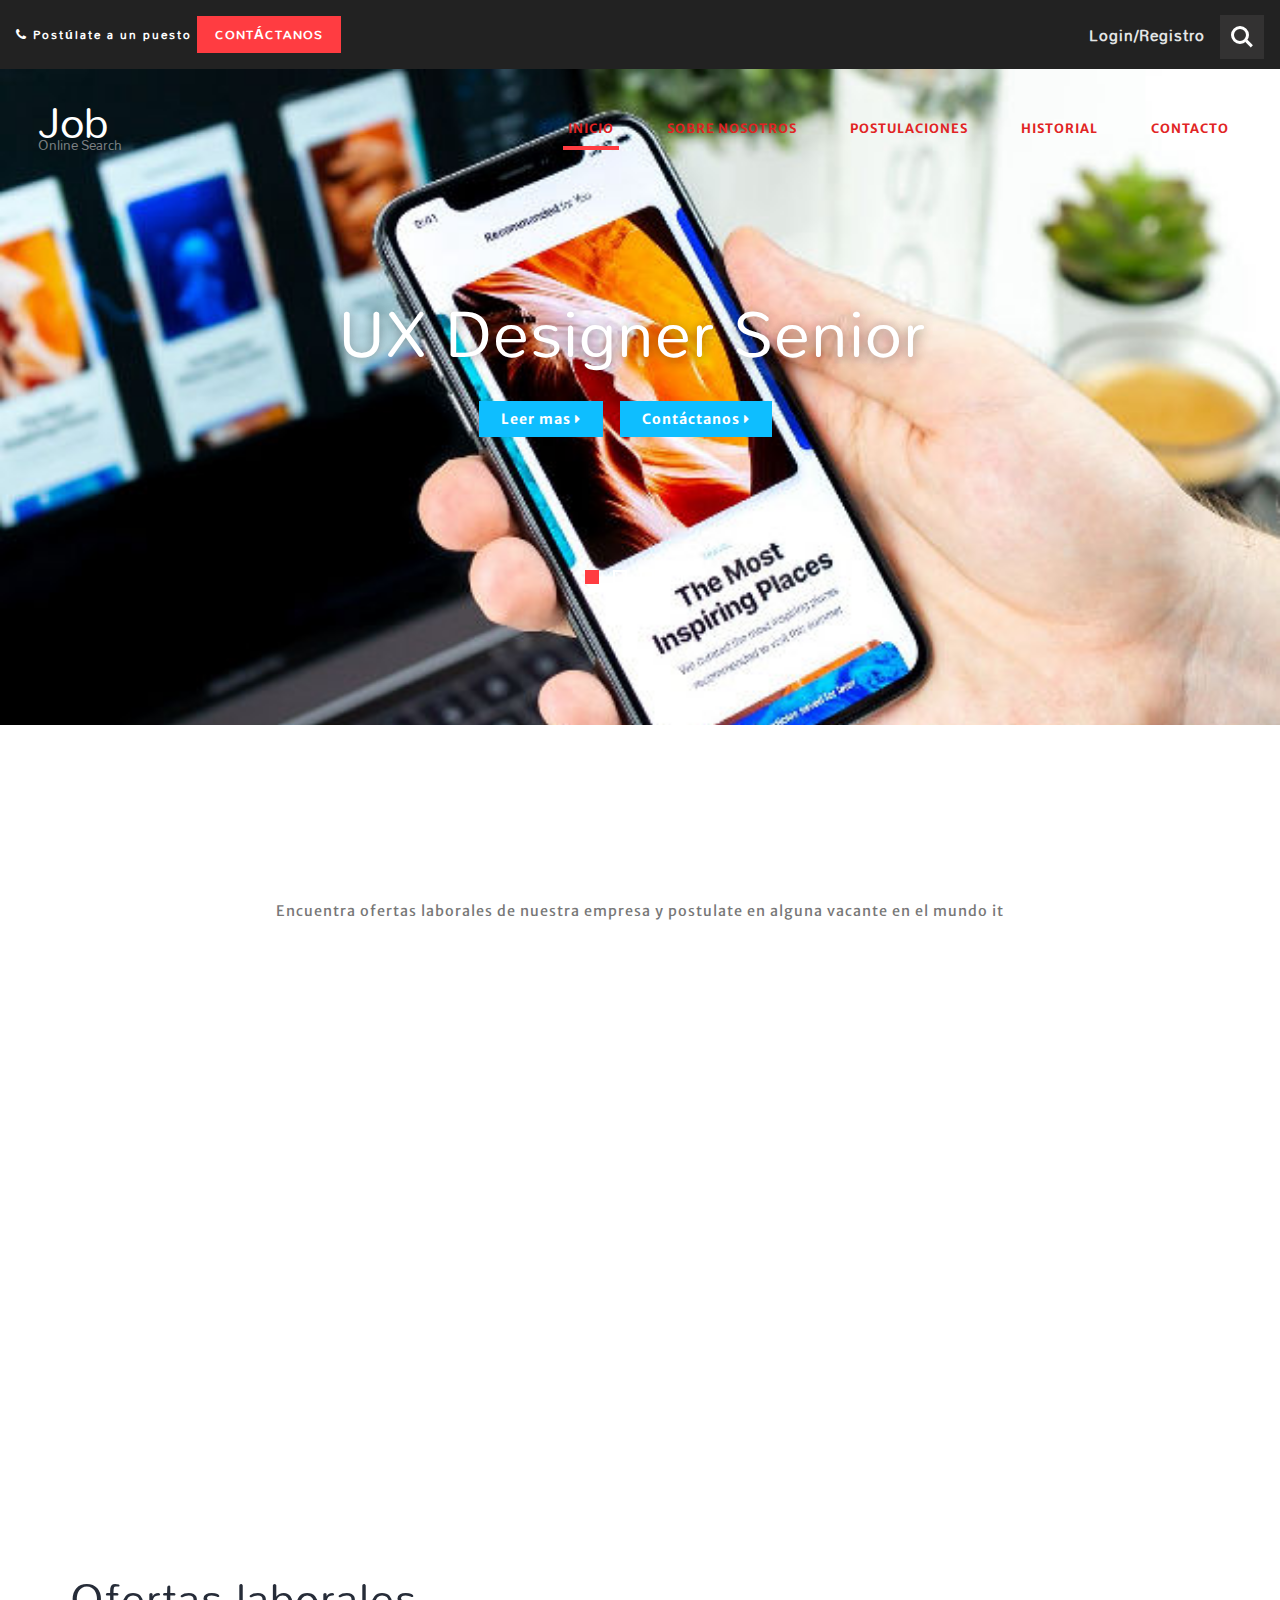
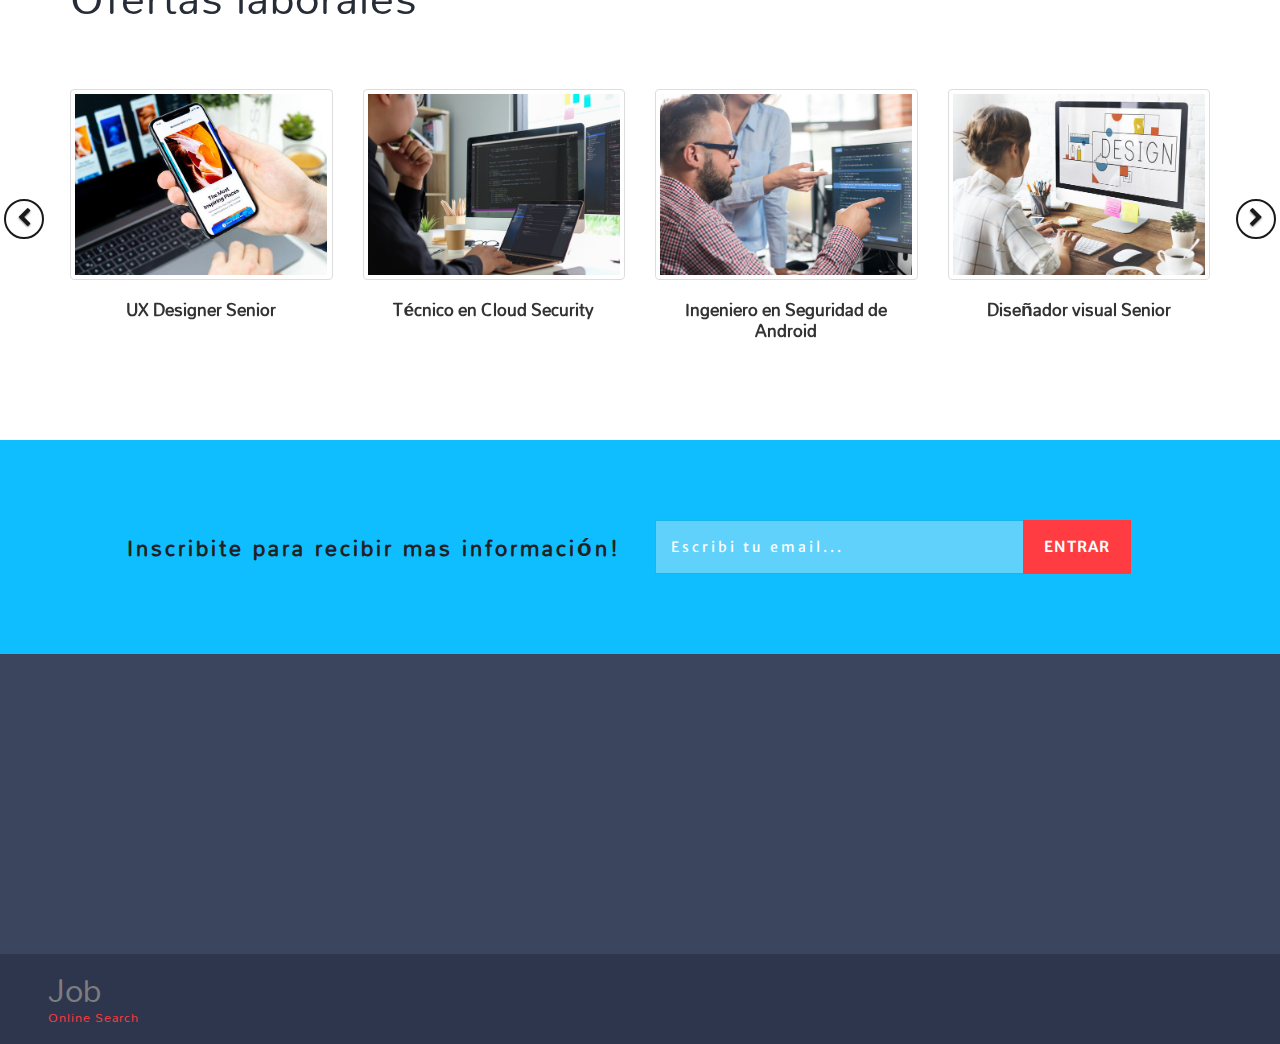
<file: web (8)/index.html>
<!--
	Author: W3layouts
	Author URL: http://w3layouts.com
	License: Creative Commons Attribution 3.0 Unported
	License URL: http://creativecommons.org/licenses/by/3.0/
-->

<!DOCTYPE html>
<html>

<head>
    <title>Job Online Search</title>
    <meta name="viewport" content="width=device-width, initial-scale=1">
    <meta charset="utf-8">
    <meta name="keywords" content="Fettle a Responsive web template, Bootstrap Web Templates, Flat Web Templates, Android Compatible web template, 
Smartphone Compatible web template, free webdesigns for Nokia, Samsung, LG, SonyEricsson, Motorola web design" />

    <script type="application/x-javascript">
        addEventListener("load", function() {
            setTimeout(hideURLbar, 0);
        }, false);

        function hideURLbar() {
            window.scrollTo(0, 1);
        }
    </script>
    <link href="css/bootstrap.css" rel='stylesheet' type='text/css' />
    <link href="css/style.css" rel='stylesheet' type='text/css' />
    <link href="css/font-awesome.css" rel="stylesheet">
    <link href="//fonts.googleapis.com/css?family=Merriweather+Sans:300,300i,400,400i,700,700i,800" rel="stylesheet">
    <link href="//fonts.googleapis.com/css?family=Mallanna" rel="stylesheet">
</head>

<body>
    <!--/top-bar-->
    <div class="top-bar_sub_w3ls_agileits">
        <h6>
            <i class="fa fa-phone" aria-hidden="true"></i> Postúlate a un puesto
            <a href="contact.html">Contáctanos </a>
        </h6>
        <div class="search">
            <h5>
                <a class="sign" href="#" data-toggle="modal" data-target="#myModal2">Login/Registro</a>
            </h5>
            <div class="cd-main-header_w3layouts_agile">
                <ul class="cd-header_w3layouts_agile-buttons">
                    <li>
                        <a class="cd-search-trigger" href="#cd-search">
                            <span></span>
                        </a>
                    </li>
                </ul>
                <!-- cd-header_w3layouts_agile-buttons -->
            </div>
            <div id="cd-search" class="cd-search">
                <form action="#" method="post">
                    <input name="Search" type="search" placeholder="Buscar en Job Online Search...">
                </form>
            </div>
        </div>
        <div class="clearfix"> </div>
    </div>
    <!--/top-bar-->
    <div class="header_w3layouts_agile-main">
        <header class="header" id="home">
            <!--/top-bar-->
            <div class="top-bar">
                <nav class="navbar navbar-default">
                    <!-- Brand and toggle get grouped for better mobile display -->
                    <div class="navbar-header">
                        <button type="button" class="navbar-toggle collapsed" data-toggle="collapse" data-target="#bs-example-navbar-collapse-1">
							<span class="sr-only">Toggle navigation</span>
							<span class="icon-bar"></span>
							<span class="icon-bar"></span>
							<span class="icon-bar"></span>
						</button>
                        <h1>
                            <a class="navbar-brand" href="index.html">Job
								<span>Online Search</span>
							</a>
                        </h1>
                    </div>
                    <!-- Collect the nav links, forms, and other content for toggling -->
                    <div class="collapse navbar-collapse nav-wil" id="bs-example-navbar-collapse-1">
                        <nav>
                            <ul class="top_nav">

                                <li>
                                    <a class="active" href="index.html">Inicio</a>
                                </li>
                                <li>
                                    <a href="about.html">Sobre Nosotros</a>
                                </li>
                                <li>
                                    <a href="services.html">Postulaciones</a>
                                </li>

                                <li>
                                    <a href="gallery.html">Historial</a>
                                </li>
                                <li>
                                    <a href="contact.html">Contacto</a>
                                </li>
                            </ul>
                        </nav>
                    </div>
                </nav>
            </div>
            <!--//top-bar-->
        </header>
        <!-- banner-text -->
        <div class="slider">
            <div class="callbacks_container">
                <ul class="rslides callbacks callbacks1" id="slider4">
                    <li>
                        <div class="banner-top">
                            <div class="banner-info">
                                <h3>UX Designer Senior</h3>
                                <a href="services.html">Leer mas
									<i class="fa fa-caret-right" aria-hidden="true"></i>
								</a>
                                <a href="contact.html">Contáctanos
									<i class="fa fa-caret-right" aria-hidden="true"></i>
								</a>
                            </div>

                        </div>
                    </li>
                    <li>
                        <div class="banner-top1">
                            <div class="banner-info">
                                <h3>Técnico en Cloud Security </h3>
                                <a href="services.html">Leer mas
									<i class="fa fa-caret-right" aria-hidden="true"></i>
								</a>
                                <a href="contact.html">Contáctanos
									<i class="fa fa-caret-right" aria-hidden="true"></i>
								</a>
                            </div>

                        </div>
                    </li>
                    <li>
                        <div class="banner-top2">
                            <div class="banner-info">
                                <h3>Ingeniero en Seguridad de Android</h3>
                                <a href="services.html">Leer mas
									<i class="fa fa-caret-right" aria-hidden="true"></i>
								</a>
                                <a href="contact.html">Contáctanos
									<i class="fa fa-caret-right" aria-hidden="true"></i>
								</a>
                            </div>

                        </div>
                    </li>
                    <li>
                        <div class="banner-top3">
                            <div class="banner-info">
                                <h3>Diseñador visual Senior</h3>
                                <a href="services.html">Leer mas
									<i class="fa fa-caret-right" aria-hidden="true"></i>
								</a>
                                <a href="contact.html">Contáctanos
									<i class="fa fa-caret-right" aria-hidden="true"></i>
								</a>
                            </div>

                        </div>
                    </li>
                </ul>
            </div>
            <div class="clearfix"> </div>

            <!--banner Slider starts Here-->
        </div>
    </div>
    <!--//Slider-->

    <!-- Modal1 -->
    <div class="modal fade" id="myModal2" tabindex="-1" role="dialog">
        <div class="modal-dialog">
            <!-- Modal content-->
            <div class="modal-content">
                <div class="modal-header_w3layouts_agile">
                    <button type="button" class="close" data-dismiss="modal">&times;</button>

                    <div class="signin-form profile">

                        <div class="login-m_page_img">

                            <img src="images/model.jpg" alt=" " class="img-responsive" />

                        </div>
                        <div class="login-m_page">
                            <h3 class="sign">Iniciar sesión</h3>
                            <div class="login-form">
                                <form action="#" method="post">
                                    <input type="email" name="email" placeholder="E-mail" required="">
                                    <input type="password" name="password" placeholder="Contraseña" required="">
                                    <div class="tp">
                                        <input type="submit" value="Iniciar sesión">
                                    </div>
                                </form>
                            </div>
                            <div class="login-social-grids">
                                <ul>
                                    <li>
                                        <a href="#">
                                            <i class="fa fa-facebook"></i>
                                        </a>
                                    </li>
                                    <li>
                                        <a href="#">
                                            <i class="fa fa-twitter"></i>
                                        </a>
                                    </li>
                                    <li>
                                        <a href="#">
                                            <i class="fa fa-rss"></i>
                                        </a>
                                    </li>
                                </ul>
                            </div>
                            <p>
                                <a href="#" data-toggle="modal" data-target="#myModal3"> No tienes cuenta? Registrarse</a>
                            </p>
                        </div>
                        <div class="clearfix"></div>
                    </div>
                </div>
            </div>
        </div>
    </div>
    <!-- //Modal1 -->
    <!-- Modal2 -->
    <div class="modal fade" id="myModal3" tabindex="-1" role="dialog">
        <div class="modal-dialog">
            <!-- Modal content-->
            <div class="modal-content">
                <div class="modal-header_w3layouts_agile">
                    <button type="button" class="close" data-dismiss="modal">&times;</button>

                    <div class="signin-form profile">

                        <div class="login-m_page_img">

                            <img src="images/model.jpg" alt=" " class="img-responsive" />

                        </div>
                        <div class="login-m_page">
                            <h3 class="sign">Registrarse</h3>
                            <div class="login-form">
                                <form action="#" method="post">
                                    <input type="text" name="name" placeholder="Nombre" required="">
                                    <input type="email" name="email" placeholder="Email" required="">
                                    <input type="password" name="password" placeholder="Contraseña" id="password1" required="">
                                    <input type="password" name="password" placeholder="Confirmar contraseña" id="password2" required="">
                                    <input type="submit" value="Registrarse">
                                </form>
                            </div>

                        </div>
                        <div class="clearfix"></div>
                    </div>
                </div>
            </div>
        </div>
    </div>
    <!-- //Modal2 -->

    <!--//header_w3layouts_agile-->
    <!--/banner_bottom-->
    <div class="banner_bottom">
        <div class="banner_bottom_in">
            <h3 class="header_w3layouts_agile" data-aos="fade-down">¡Encontrá tu nuevo trabajo IT</h3>

            <p>Encuentra ofertas laborales de nuestra empresa y postulate en alguna vacante en el mundo it</p>

            <div class="edu_button" data-aos="fade-up">
                <a class="btn btn-primary btn-lg" href="services.html" role="button">Postulaciones</a>
            </div>
            <div class="col-md-7 yoga-video" data-aos="flip-left">
                <img src="images/b-scrn.png" class="img-responsive" alt="">
            </div>
            <div class="col-md-5 join-form" data-aos="flip-right">
                <div class="signin-form profile join-fm">

                    <h3 class="sign">Unete a nosotros</h3>
                    <div class="login-form">
                        <form action="#" method="post">
                            <input type="text" name="name" placeholder="Nombre" required="">
                            <input type="email" name="email" placeholder="Email" required="">
                            <input type="password" name="password" placeholder="Contraseña" required="">

                            <input type="submit" value="Entrar">
                        </form>
                    </div>
                </div>
            </div>
            <div class="clearfix"></div>
        </div>
    </div>
    <!--//banner_bottom-->

    <!--//services-->
    <!--/top_spl_poses-->
    <div class="top_spl_courses">
        <div class="container">
            <h3 class="header_w3layouts_agile">Ofertas laborales</h3>
            <div class="inner_sec_w3_agileinfo">
                <div class="mid_slider">
                    <!-- banner -->
                    <div id="myCarousel" class="carousel slide" data-ride="carousel">
                        <!-- Indicators -->
                        <ol class="carousel-indicators">
                            <li data-target="#myCarousel" data-slide-to="0" class="active"></li>
                            <li data-target="#myCarousel" data-slide-to="1" class=""></li>
                            <li data-target="#myCarousel" data-slide-to="2" class=""></li>
                            <li data-target="#myCarousel" data-slide-to="3" class=""></li>
                        </ol>
                        <div class="carousel-inner" role="listbox">
                            <div class="item active">
                                <div class="row">
                                    <div class="col-md-3 col-sm-3 col-xs-3 slidering">
                                        <a href="services.html">
                                            <div class="thumbnail">
                                                <img src="images/banner1.jpg" alt="Image" style="max-width:100%;">
                                            </div>
                                            <h5>UX Designer Senior</h5>
                                        </a>
                                    </div>
                                    <div class="col-md-3 col-sm-3 col-xs-3 slidering">
                                        <a href="services.html">
                                            <div class="thumbnail">
                                                <img src="images/banner2.jpg" alt="Image" style="max-width:100%;">
                                            </div>
                                            <h5>Técnico en Cloud Security</h5>
                                        </a>
                                    </div>
                                    <div class="col-md-3 col-sm-3 col-xs-3 slidering">
                                        <a href="services.html">
                                            <div class="thumbnail">
                                                <img src="images/banner3.jpg" alt="Image" style="max-width:100%;">
                                            </div>
                                            <h5>Ingeniero en Seguridad de Android</h5>
                                        </a>
                                    </div>
                                    <div class="col-md-3 col-sm-3 col-xs-3 slidering">
                                        <a href="services.html">
                                            <div class="thumbnail">
                                                <img src="images/banner4.jpg" alt="Image" style="max-width:100%;">
                                            </div>
                                            <h5>Diseñador visual Senior</h5>
                                        </a>
                                    </div>
                                </div>
                            </div>
                            <div class="item">
                                <div class="row">
                                    <div class="col-md-3 col-sm-3 col-xs-3 slidering">
                                        <a href="services.html">
                                            <div class="thumbnail">
                                                <img src="images/banner5.jpg" alt="Image" style="max-width:100%;">
                                            </div>
                                            <h5>Back-end react Junior</h5>
                                        </a>
                                    </div>
                                    <div class="col-md-3 col-sm-3 col-xs-3 slidering">
                                        <a href="services.html">
                                            <div class="thumbnail">
                                                <img src="images/banner6.jpg" alt="Image" style="max-width:100%;">
                                            </div>
                                            <h5>Front-end Semi Senior</h5>
                                        </a>
                                    </div>
                                </div>
                            </div>

                        </div>
                        <a class="left carousel-control" href="#myCarousel" role="button" data-slide="prev">
                            <span class="fa fa-chevron-left" aria-hidden="true"></span>
                            <span class="sr-only">Previous</span>
                        </a>
                        <a class="right carousel-control" href="#myCarousel" role="button" data-slide="next">
                            <span class="fa fa-chevron-right" aria-hidden="true"></span>
                            <span class="sr-only">Next</span>
                        </a>
                        <!-- The Modal -->
                    </div>
                </div>
                <!--//slider-->
            </div>
        </div>
    </div>
    <!--//top_spl_poses-->

    <!-- /newsletter-->
    <div class="newsletter">
        <div class="col-sm-6 newsleft">
            <h3>Inscribite para recibir mas información!</h3>
        </div>
        <div class="col-sm-6 newsright">
            <form action="#" method="post">
                <input type="email" placeholder="Escribi tu email..." name="email" required="">
                <input type="submit" value="Entrar">
            </form>
        </div>

        <div class="clearfix"></div>
    </div>
    <!-- //newsletter-->
    <!--what-we-do-->

    <!--footer-->
    <footer class="contact-footer">
        <div class="bottom-social">
            <div class="container">
                <div class="col-md-8 botttom-nav-w3ls-agile">
                    <ul class="f_links col-md-4" data-aos="zoom-in">
                        <li>
                            <a href="index.html">Inicio</a>
                        </li>
                        <li>
                            <a href="about.html">Sobre Nosotros</a>
                        </li>
                        <li>
                            <a href="services.html">Postulaciones</a>
                        </li>
                        <li>
                            <a href="gallery.html">Historial</a>
                        </li>
                        <li>
                            <a href="contact.html">Contacto</a>
                        </li>
                    </ul>
                    <ul class="f_links col-md-4" data-aos="zoom-in">
                        <li>
                            <a href="index.html">Topics</a>
                        </li>
                        <li>
                            <a href="#">Blog</a>
                        </li>
                        <li>
                            <a href="#">Features</a>
                        </li>
                        <li>
                            <a href="services.html">Postulaciones</a>
                        </li>

                    </ul>
                    <ul class="f_links thrd col-md-4" data-aos="zoom-in">
                        <li>
                            <a href="index.html">Topics</a>
                        </li>
                        <li>
                            <a href="#">Events</a>
                        </li>
                        <li>
                            <a href="#">Mobile App</a>
                        </li>


                    </ul>
                    <div class="clearfix"></div>
                </div>
                <div class="col-md-4 social-icons" data-aos="zoom-in">
                    <h6>Siempre conectados</h6>
                    <a class="facebook" href="#">
                        <span class="fa fa-facebook"></span>
                    </a>
                    <a class="twitter" href="#">
                        <span class="fa fa-twitter"></span>
                    </a>
                    <a class="pinterest" href="#">
                        <span class="fa fa-pinterest-p"></span>
                    </a>
                    <a class="linkedin" href="#">
                        <span class="fa fa-linkedin"></span>
                    </a>
                </div>
                <div class="clearfix"></div>

            </div>
        </div>
        <div class="copy">
            <h2 class="footer-logo">
                <a href="index.html">Job
					<span>Online Search</span>
				</a>
            </h2>

            <div class="clearfix"></div>
        </div>
    </footer>
    <!--/footer -->

    <!-- js -->
    <script type="text/javascript" src="js/jquery-2.2.3.min.js"></script>
    <!-- //js -->
    <!-- password-script -->
    <script type="text/javascript">
        window.onload = function() {
            document.getElementById("password1").onchange = validatePassword;
            document.getElementById("password2").onchange = validatePassword;
        }

        function validatePassword() {
            var pass2 = document.getElementById("password2").value;
            var pass1 = document.getElementById("password1").value;
            if (pass1 != pass2)
                document.getElementById("password2").setCustomValidity("Passwords Don't Match");
            else
                document.getElementById("password2").setCustomValidity('');
            //empty string means no validation error
        }
    </script>
    <!-- //password-script -->
    <!-- /js files -->
    <link href='css/aos.css' rel='stylesheet prefetch' type="text/css" media="all" />
    <link href='css/aos-animation.css' rel='stylesheet prefetch' type="text/css" media="all" />
    <script src='js/aos.js'></script>
    <script src="js/aosindex.js"></script>
    <!-- //js files -->
    <!--search-bar-->
    <script src="js/main.js"></script>
    <script src="js/responsiveslides.min.js"></script>
    <script>
        $(function() {
            $("#slider4").responsiveSlides({
                auto: true,
                pager: true,
                nav: false,
                speed: 1000,
                namespace: "callbacks",
                before: function() {
                    $('.events').append("<li>before event fired.</li>");
                },
                after: function() {
                    $('.events').append("<li>after event fired.</li>");
                }
            });
        });
    </script>
    <!--//search-bar-->
    <!-- start-smoth-scrolling -->
    <script type="text/javascript" src="js/move-top.js"></script>
    <script type="text/javascript" src="js/easing.js"></script>
    <script type="text/javascript">
        jQuery(document).ready(function($) {
            $(".scroll").click(function(event) {
                event.preventDefault();
                $('html,body').animate({
                    scrollTop: $(this.hash).offset().top
                }, 900);
            });
        });
    </script>
    <!-- start-smoth-scrolling -->

    <script type="text/javascript">
        $(document).ready(function() {
            /*
            						var defaults = {
            				  			containerID: 'toTop', // fading element id
            							containerHoverID: 'toTopHover', // fading element hover id
            							scrollSpeed: 1200,
            							easingType: 'linear' 
            				 		};
            						*/

            $().UItoTop({
                easingType: 'easeOutQuart'
            });

        });
    </script>
    <a href="#home" class="scroll" id="toTop" style="display: block;">
        <span id="toTopHover" style="opacity: 1;"> </span>
    </a>
    <script type="text/javascript" src="js/bootstrap.js"></script>


</body>

</html>
</file>
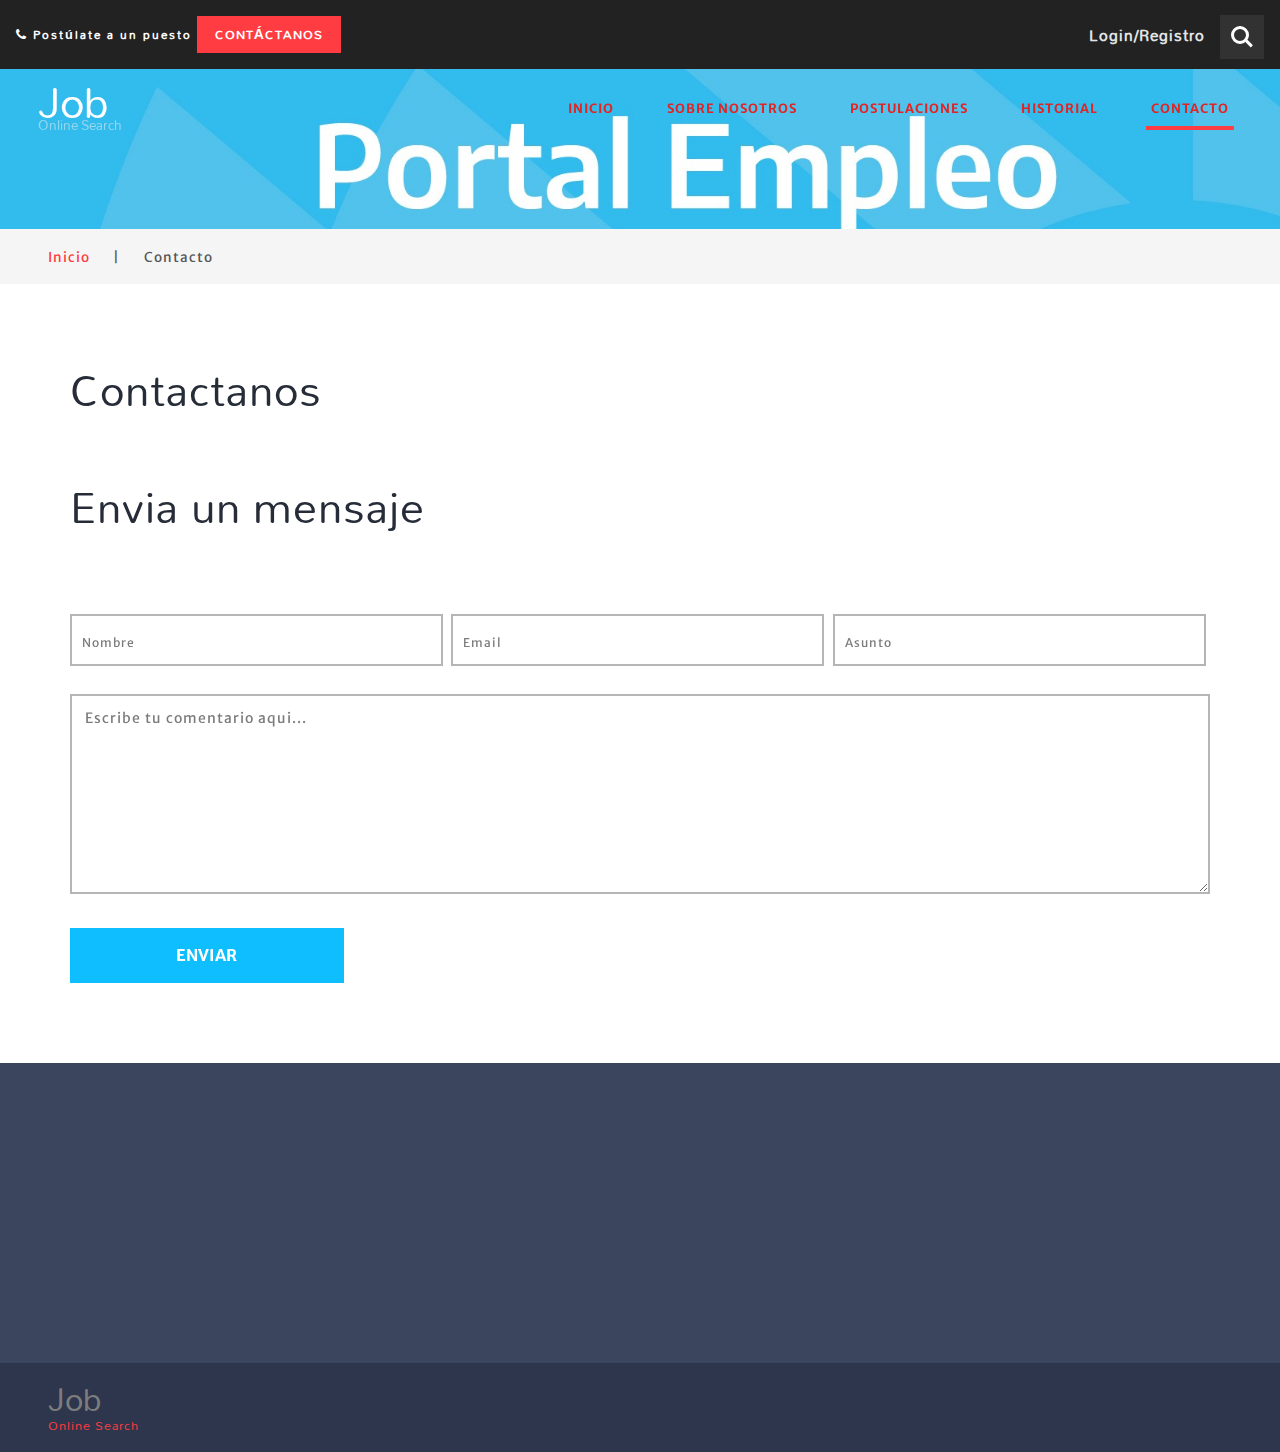
<file: web (8)/contact.html>
<!--
	Author: W3layouts
	Author URL: http://w3layouts.com
	License: Creative Commons Attribution 3.0 Unported
	License URL: http://creativecommons.org/licenses/by/3.0/
-->

<!DOCTYPE html>
<html>

<head>
    <title>Job Online Search</title>
    <meta name="viewport" content="width=device-width, initial-scale=1">
    <meta charset="utf-8">
    <meta name="keywords" content="Fettle a Responsive web template, Bootstrap Web Templates, Flat Web Templates, Android Compatible web template, 
Smartphone Compatible web template, free webdesigns for Nokia, Samsung, LG, SonyEricsson, Motorola web design" />

    <script type="application/x-javascript">
        addEventListener("load", function() {
            setTimeout(hideURLbar, 0);
        }, false);

        function hideURLbar() {
            window.scrollTo(0, 1);
        }
    </script>
    <link href="css/bootstrap.css" rel='stylesheet' type='text/css' />
    <link href="css/style.css" rel='stylesheet' type='text/css' />
    <link href="css/contact.css" rel='stylesheet' type='text/css' />
    <link href="css/font-awesome.css" rel="stylesheet">
    <link href="//fonts.googleapis.com/css?family=Merriweather+Sans:300,300i,400,400i,700,700i,800" rel="stylesheet">
    <link href="//fonts.googleapis.com/css?family=Mallanna" rel="stylesheet">
</head>

<body>
    <!--/top-bar-->
    <div class="top-bar_sub_w3ls_agileits">
        <h6>
            <i class="fa fa-phone" aria-hidden="true"></i> Postúlate a un puesto
            <a href="contact.html">Contáctanos </a>
        </h6>
        <div class="search">
            <h5>
                <a class="sign" href="#" data-toggle="modal" data-target="#myModal2">Login/Registro</a>
            </h5>
            <div class="cd-main-header_w3layouts_agile">
                <ul class="cd-header_w3layouts_agile-buttons">
                    <li>
                        <a class="cd-search-trigger" href="#cd-search">
                            <span></span>
                        </a>
                    </li>
                </ul>
                <!-- cd-header_w3layouts_agile-buttons -->
            </div>
            <div id="cd-search" class="cd-search">
                <form action="#" method="post">
                    <input name="Search" type="search" placeholder="Click enter after typing...">
                </form>
            </div>
        </div>
        <div class="clearfix"> </div>
    </div>
    <!--/top-bar-->
    <div class="header_w3layouts_agile-main inner_banner">
        <header class="header" id="home">
            <!--/top-bar-->
            <div class="top-bar">
                <nav class="navbar navbar-default">
                    <!-- Brand and toggle get grouped for better mobile display -->
                    <div class="navbar-header">
                        <button type="button" class="navbar-toggle collapsed" data-toggle="collapse" data-target="#bs-example-navbar-collapse-1">
							<span class="sr-only">Toggle navigation</span>
							<span class="icon-bar"></span>
							<span class="icon-bar"></span>
							<span class="icon-bar"></span>
						</button>
                        <h1>
                            <a class="navbar-brand" href="index.html">Job
								<span>Online Search</span>
							</a>
                        </h1>
                    </div>
                    <!-- Collect the nav links, forms, and other content for toggling -->
                    <div class="collapse navbar-collapse nav-wil" id="bs-example-navbar-collapse-1">
                        <nav>
                            <ul class="top_nav">
                                <li>
                                    <a href="index.html">Inicio</a>
                                </li>
                                <li>
                                    <a href="about.html">Sobre Nosotros</a>
                                </li>
                                <li>
                                    <a href="services.html">Postulaciones</a>
                                </li>

                                <li>
                                    <a href="gallery.html">Historial</a>
                                </li>
                                <li>
                                    <a class="active" href="contact.html">Contacto</a>
                                </li>
                            </ul>
                        </nav>
                    </div>
                </nav>
            </div>
            <!--//top-bar-->
        </header>
    </div>
    <!--//inner_banner-->
    <!--/short-->
    <div class="services-breadcrumb">
        <div class="inner_breadcrumb">

            <ul class="short">
                <li>
                    <a href="index.html">Inicio</a>
                    <span>|</span>
                </li>
                <li>Contacto</li>
            </ul>
        </div>
    </div>
    <!--//short-->
    <!-- //inner_content -->

    <!-- Modal1 -->
    <div class="modal fade" id="myModal2" tabindex="-1" role="dialog">
        <div class="modal-dialog">
            <!-- Modal content-->
            <div class="modal-content">
                <div class="modal-header_w3layouts_agile">
                    <button type="button" class="close" data-dismiss="modal">&times;</button>

                    <div class="signin-form profile">

                        <div class="login-m_page_img">

                            <img src="images/model.jpg" alt=" " class="img-responsive" />

                        </div>
                        <div class="login-m_page">
                            <h3 class="sign">Iniciar sesión</h3>
                            <div class="login-form">
                                <form action="#" method="post">
                                    <input type="email" name="email" placeholder="E-mail" required="">
                                    <input type="password" name="password" placeholder="Contraseña" required="">
                                    <div class="tp">
                                        <input type="submit" value="Iniciar sesión">
                                    </div>
                                </form>
                            </div>
                            <div class="login-social-grids">
                                <ul>
                                    <li>
                                        <a href="#">
                                            <i class="fa fa-facebook"></i>
                                        </a>
                                    </li>
                                    <li>
                                        <a href="#">
                                            <i class="fa fa-twitter"></i>
                                        </a>
                                    </li>
                                    <li>
                                        <a href="#">
                                            <i class="fa fa-rss"></i>
                                        </a>
                                    </li>
                                </ul>
                            </div>
                            <p>
                                <a href="#" data-toggle="modal" data-target="#myModal3"> No tienes cuenta? Registrarse</a>
                            </p>
                        </div>
                        <div class="clearfix"></div>
                    </div>
                </div>
            </div>
        </div>
    </div>
    <!-- //Modal1 -->
    <!-- Modal2 -->
    <div class="modal fade" id="myModal3" tabindex="-1" role="dialog">
        <div class="modal-dialog">
            <!-- Modal content-->
            <div class="modal-content">
                <div class="modal-header_w3layouts_agile">
                    <button type="button" class="close" data-dismiss="modal">&times;</button>

                    <div class="signin-form profile">

                        <div class="login-m_page_img">

                            <img src="images/model.jpg" alt=" " class="img-responsive" />

                        </div>
                        <div class="login-m_page">
                            <h3 class="sign">Registrarse</h3>
                            <div class="login-form">
                                <form action="#" method="post">
                                    <input type="text" name="name" placeholder="Nombre" required="">
                                    <input type="email" name="email" placeholder="Email" required="">
                                    <input type="password" name="password" placeholder="Contraseña" id="password1" required="">
                                    <input type="password" name="password" placeholder="Confirmar contraseña" id="password2" required="">
                                    <input type="submit" value="Registrarse">
                                </form>
                            </div>

                        </div>
                        <div class="clearfix"></div>
                    </div>
                </div>
            </div>
        </div>
    </div>
    <!-- //Modal2 -->
    <!--/contact-->
    <div class="banner_bottom">
        <div class="container">
            <div class="tittle_head">
                <h3 class="header_w3layouts_agile">Contactanos </h3>
            </div>
            <div class="mail_form">
                <h3 class="header_w3layouts_agile">Envia un mensaje</h3>
                <div class="inner_sec_w3_agileinfo">
                    <form action="#" method="post">
                        <span class="input input--chisato">
							<input class="input__field input__field--chisato" name="Name" type="text" id="input-13" placeholder=" " required="" />
							<label class="input__label input__label--chisato" for="input-13">
								<span class="input__label-content input__label-content--chisato" data-content="Name">Nombre</span>
                        </label>
                        </span>
                        <span class="input input--chisato">
							<input class="input__field input__field--chisato" name="Email" type="email" id="input-14" placeholder=" " required="" />
							<label class="input__label input__label--chisato" for="input-14">
								<span class="input__label-content input__label-content--chisato" data-content="Email">Email</span>
                        </label>
                        </span>
                        <span class="input input--chisato">
							<input class="input__field input__field--chisato" name="Subject" type="text" id="input-15" placeholder=" " required="" />
							<label class="input__label input__label--chisato" for="input-15">
								<span class="input__label-content input__label-content--chisato" data-content="Subject">Asunto</span>
                        </label>
                        </span>
                        <textarea name="Message" placeholder="Escribe tu comentario aqui..." required=""></textarea>
                        <input type="submit" value="Enviar">
                    </form>

                </div>
            </div>
            <div class="clearfix"> </div>

        </div>
    </div>
    <!--//contact-->
    <!--footer-->
    <footer class="contact-footer">
        <div class="bottom-social">
            <div class="container">
                <div class="col-md-8 botttom-nav-w3ls-agile">
                    <ul class="f_links col-md-4" data-aos="zoom-in">
                        <li>
                            <a href="index.html">Inicio</a>
                        </li>
                        <li>
                            <a href="about.html">Sobre Nosotros</a>
                        </li>
                        <li>
                            <a href="services.html">Postulaciones</a>
                        </li>
                        <li>
                            <a href="gallery.html">Historial</a>
                        </li>
                        <li>
                            <a href="contact.html">Contacto</a>
                        </li>
                    </ul>
                    <ul class="f_links col-md-4" data-aos="zoom-in">
                        <li>
                            <a href="index.html">Topics</a>
                        </li>
                        <li>
                            <a href="#">Blog</a>
                        </li>
                        <li>
                            <a href="#">Features</a>
                        </li>
                        <li>
                            <a href="services.html">Postulaciones</a>
                        </li>

                    </ul>
                    <ul class="f_links thrd col-md-4" data-aos="zoom-in">
                        <li>
                            <a href="index.html">Topics</a>
                        </li>
                        <li>
                            <a href="#">Events</a>
                        </li>
                        <li>
                            <a href="#">Mobile App</a>
                        </li>


                    </ul>
                    <div class="clearfix"></div>
                </div>
                <div class="col-md-4 social-icons" data-aos="zoom-in">
                    <h6>Siempre conectados</h6>
                    <a class="facebook" href="#">
                        <span class="fa fa-facebook"></span>
                    </a>
                    <a class="twitter" href="#">
                        <span class="fa fa-twitter"></span>
                    </a>
                    <a class="pinterest" href="#">
                        <span class="fa fa-pinterest-p"></span>
                    </a>
                    <a class="linkedin" href="#">
                        <span class="fa fa-linkedin"></span>
                    </a>
                </div>
                <div class="clearfix"></div>

            </div>
        </div>
        <div class="copy">
            <h2 class="footer-logo">
                <a href="index.html">Job
                <span>Online Search</span>
            </a>
            </h2>

            <div class="clearfix"></div>
        </div>
    </footer>
    <!--/footer -->

    <!-- js -->
    <script type="text/javascript" src="js/jquery-2.2.3.min.js"></script>
    <!-- //js -->
    <!-- password-script -->
    <script type="text/javascript">
        window.onload = function() {
            document.getElementById("password1").onchange = validatePassword;
            document.getElementById("password2").onchange = validatePassword;
        }

        function validatePassword() {
            var pass2 = document.getElementById("password2").value;
            var pass1 = document.getElementById("password1").value;
            if (pass1 != pass2)
                document.getElementById("password2").setCustomValidity("Passwords Don't Match");
            else
                document.getElementById("password2").setCustomValidity('');
            //empty string means no validation error
        }
    </script>
    <!-- //password-script -->
    <!-- /js files -->
    <link href='css/aos.css' rel='stylesheet prefetch' type="text/css" media="all" />
    <link href='css/aos-animation.css' rel='stylesheet prefetch' type="text/css" media="all" />
    <script src='js/aos.js'></script>
    <script src="js/aosindex.js"></script>
    <!-- //js files -->
    <!--search-bar-->
    <script src="js/main.js"></script>
    <!--//search-bar-->
    <!-- start-smoth-scrolling -->
    <script type="text/javascript" src="js/move-top.js"></script>
    <script type="text/javascript" src="js/easing.js"></script>
    <script type="text/javascript">
        jQuery(document).ready(function($) {
            $(".scroll").click(function(event) {
                event.preventDefault();
                $('html,body').animate({
                    scrollTop: $(this.hash).offset().top
                }, 900);
            });
        });
    </script>
    <!-- start-smoth-scrolling -->
    <script type="text/javascript">
        $(document).ready(function() {
            /*
            						var defaults = {
            				  			containerID: 'toTop', // fading element id
            							containerHoverID: 'toTopHover', // fading element hover id
            							scrollSpeed: 1200,
            							easingType: 'linear' 
            				 		};
            						*/

            $().UItoTop({
                easingType: 'easeOutQuart'
            });

        });
    </script>
    <a href="#" id="toTop" style="display: block;">
        <span id="toTopHover" style="opacity: 1;"> </span>
    </a>
    <script type="text/javascript" src="js/bootstrap.js"></script>


</body>

</html>
</file>
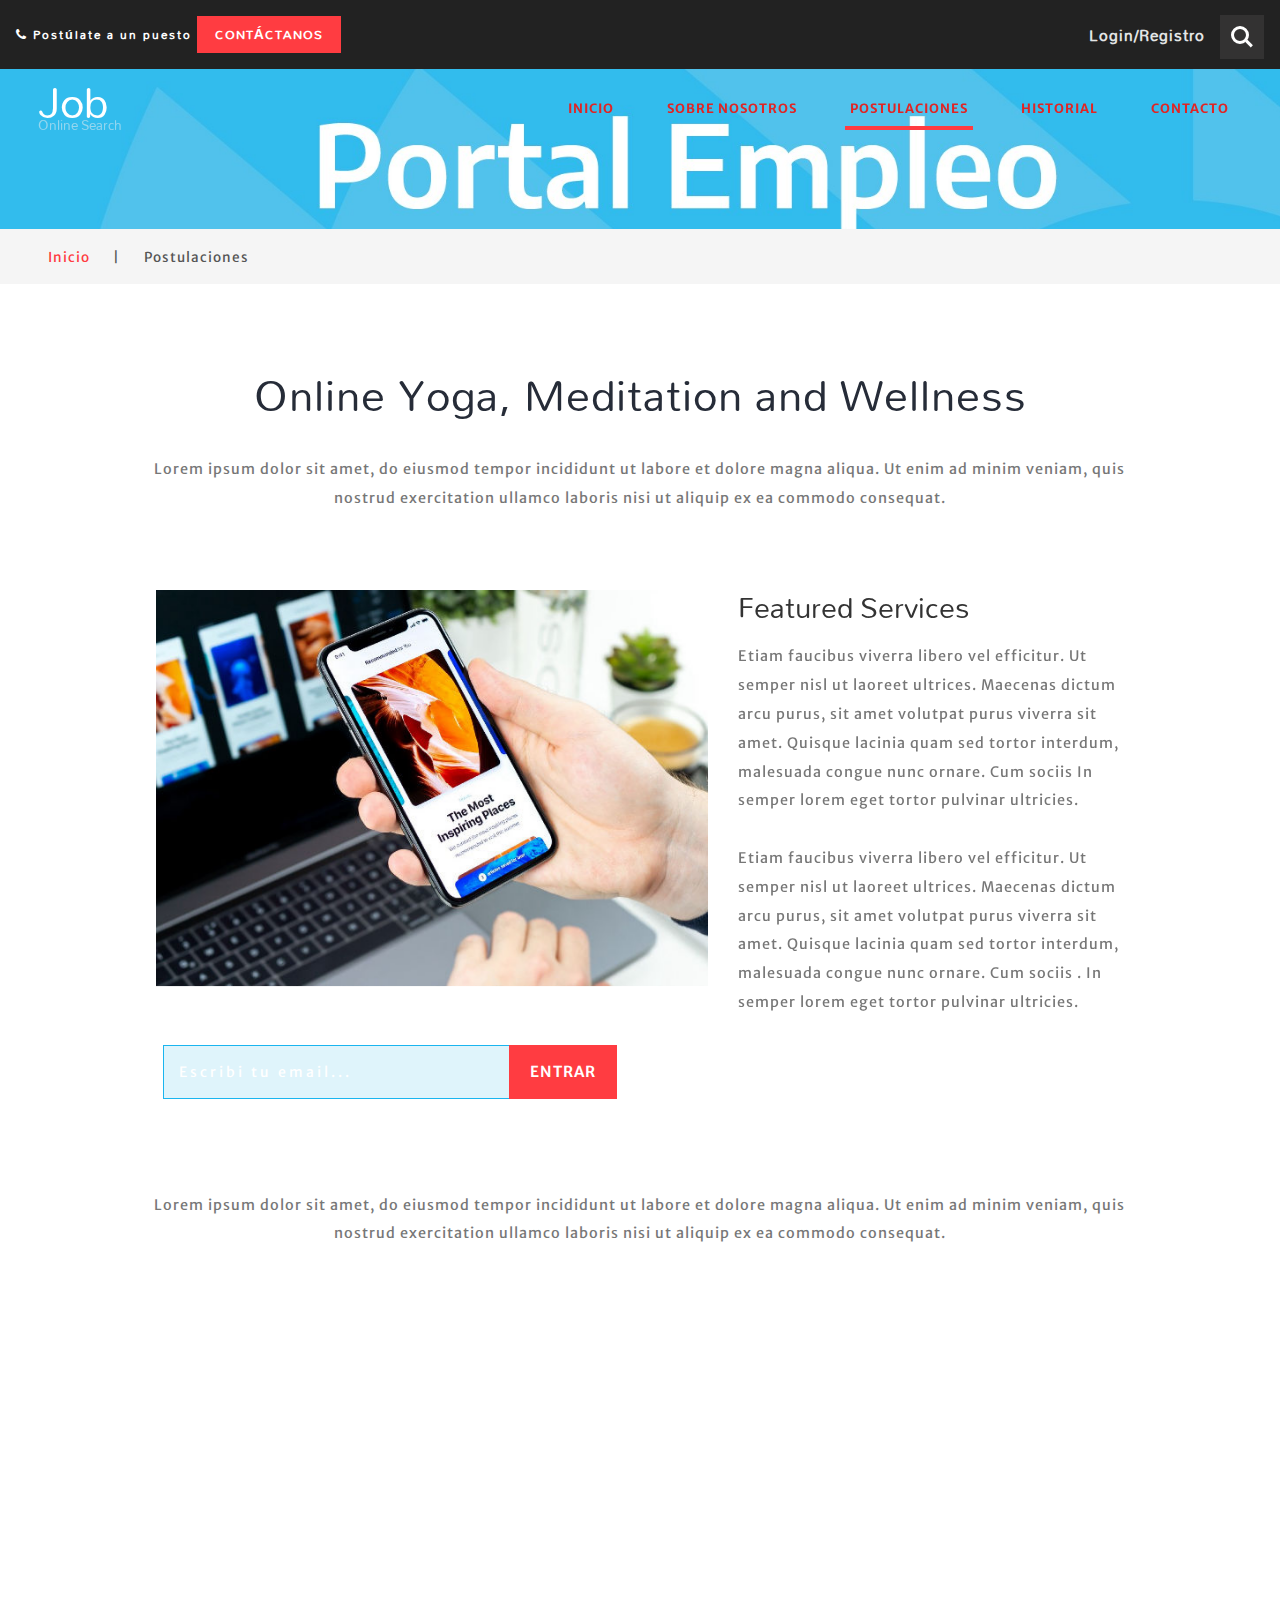
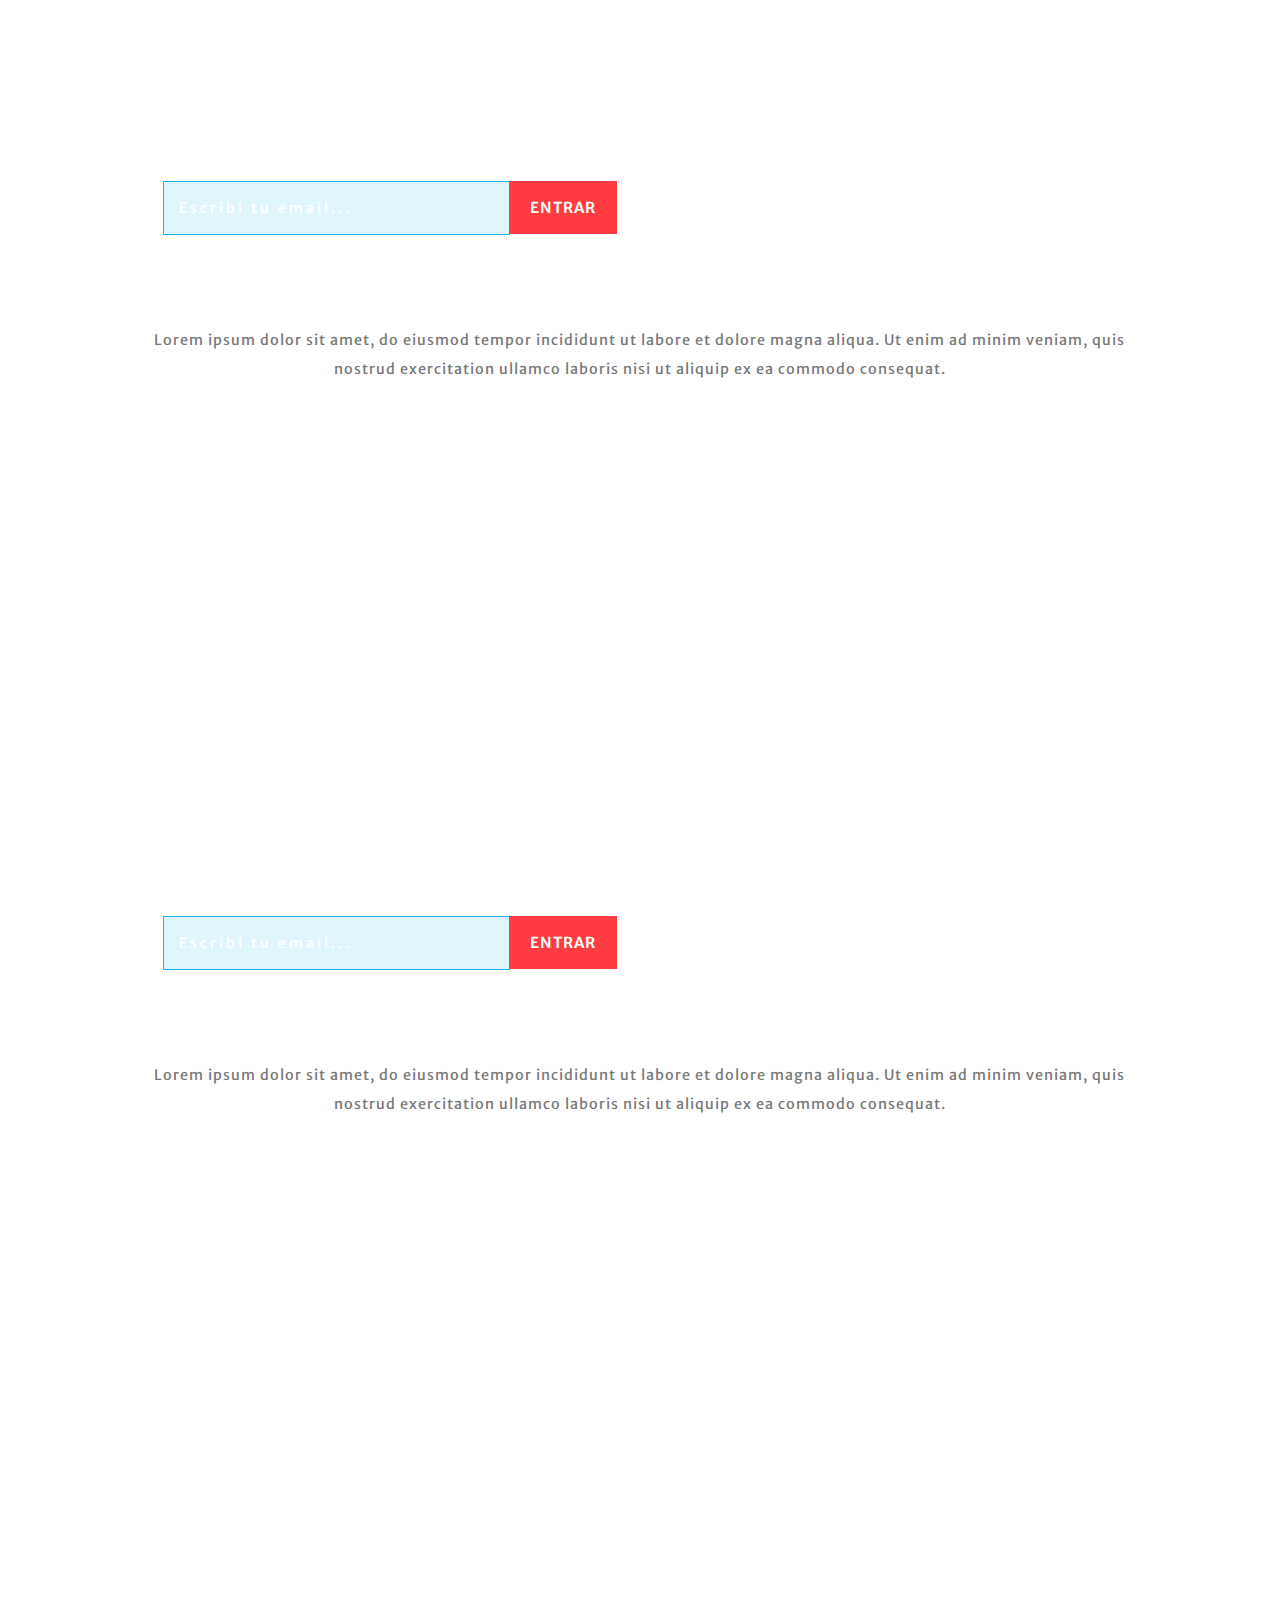
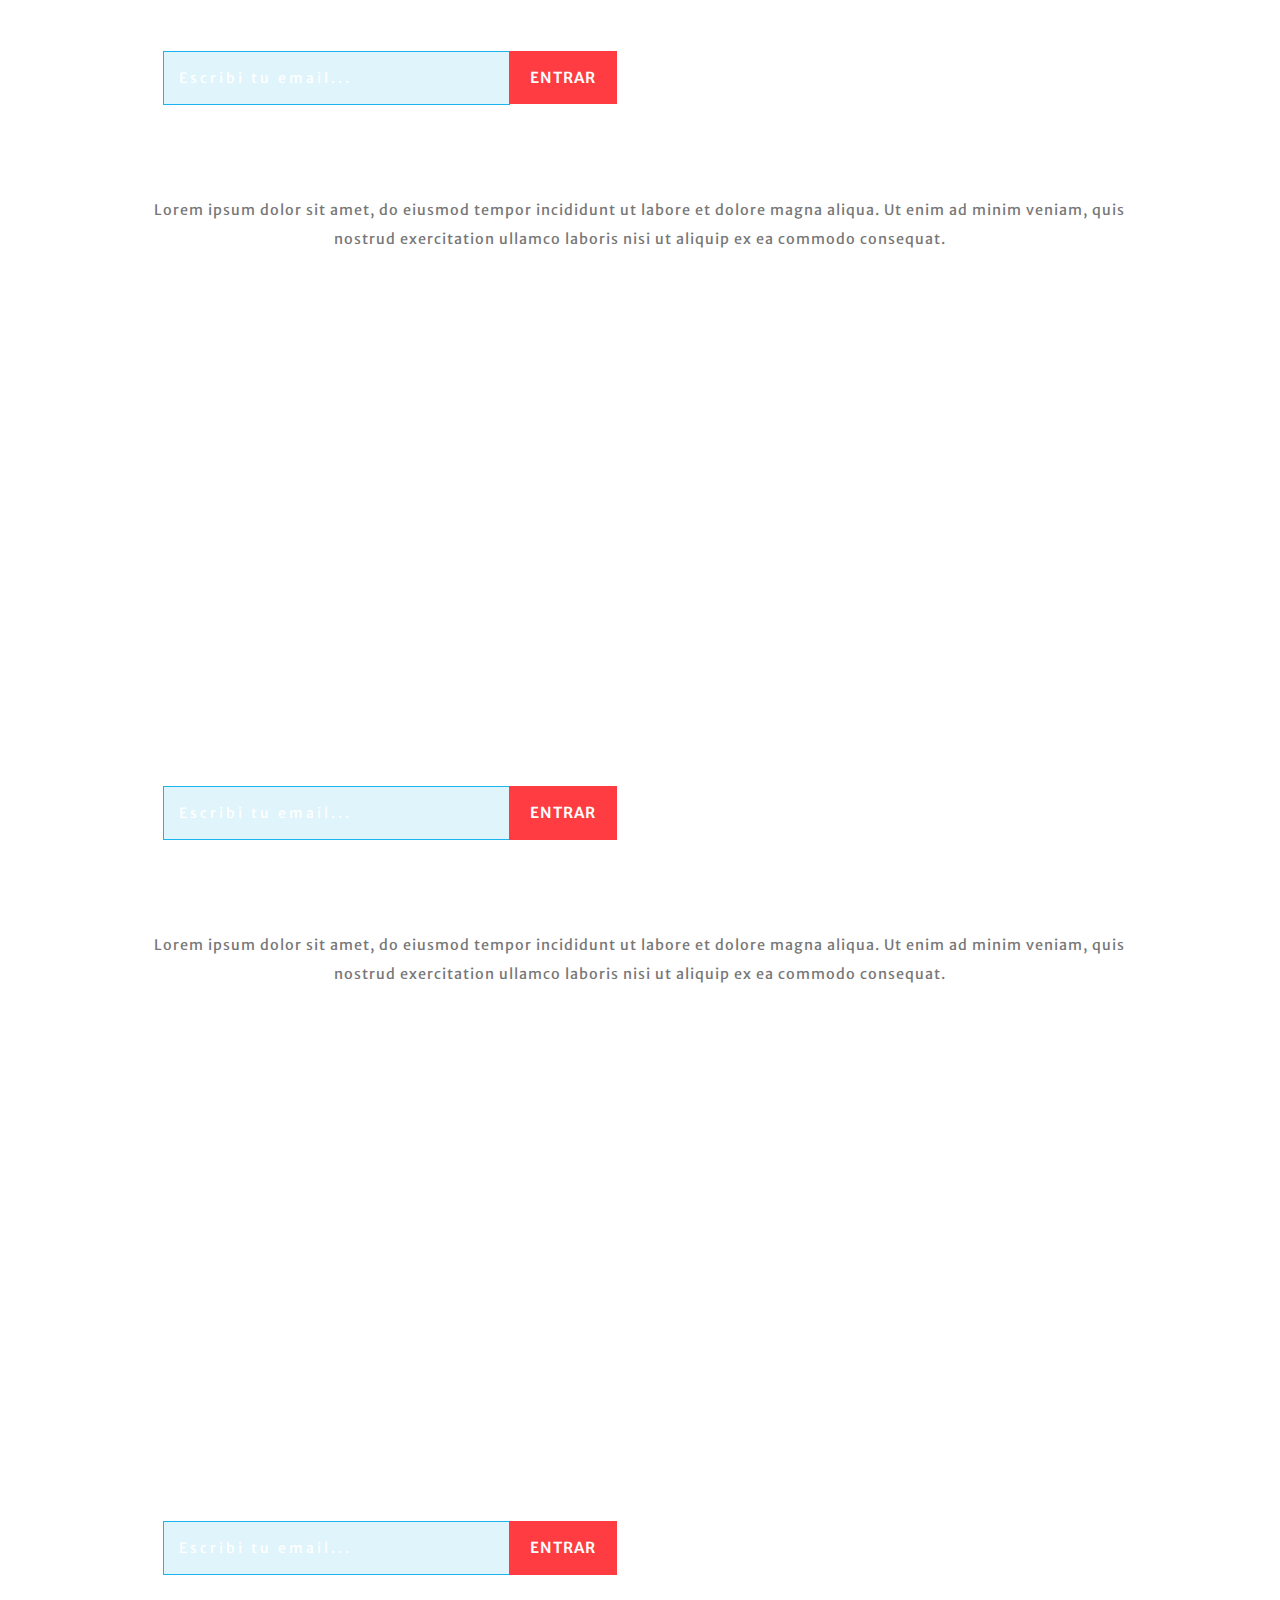
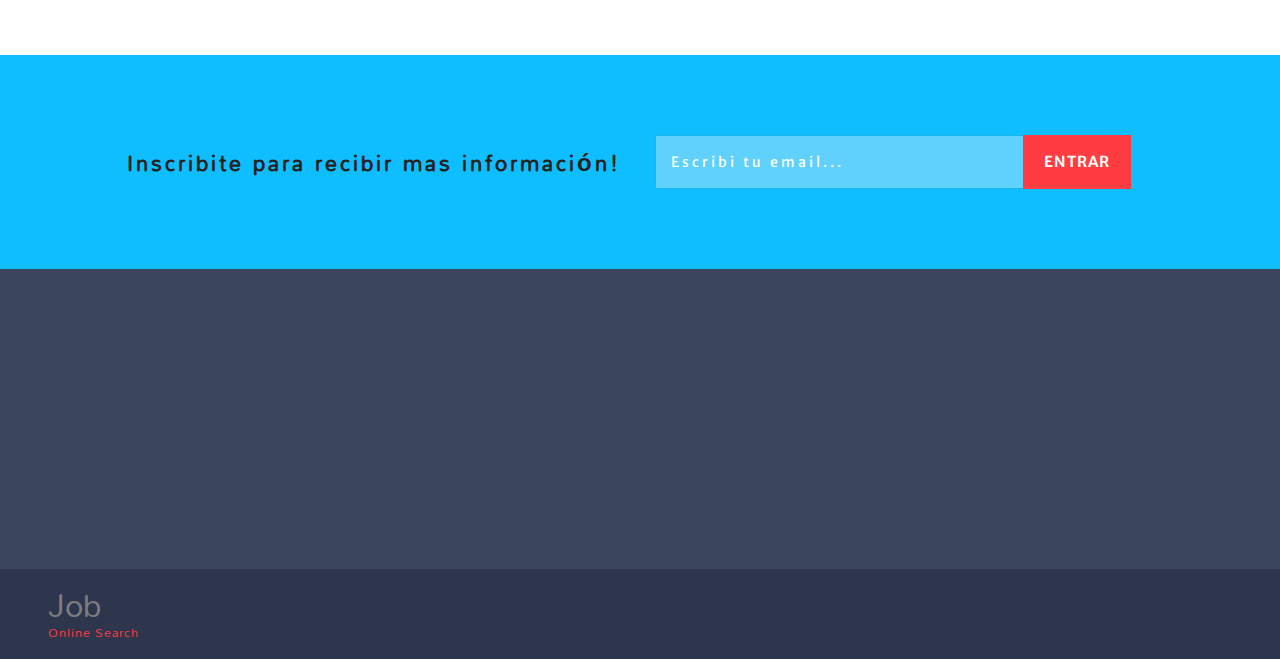
<file: web (8)/services.html>
<!--
	Author: W3layouts
	Author URL: http://w3layouts.com
	License: Creative Commons Attribution 3.0 Unported
	License URL: http://creativecommons.org/licenses/by/3.0/
-->

<!DOCTYPE html>
<html>

<head>
    <title>Job Online Search</title>
    <meta name="viewport" content="width=device-width, initial-scale=1">
    <meta charset="utf-8">
    <meta name="keywords" content="Fettle a Responsive web template, Bootstrap Web Templates, Flat Web Templates, Android Compatible web template, 
Smartphone Compatible web template, free webdesigns for Nokia, Samsung, LG, SonyEricsson, Motorola web design" />

    <script type="application/x-javascript">
        addEventListener("load", function() {
            setTimeout(hideURLbar, 0);
        }, false);

        function hideURLbar() {
            window.scrollTo(0, 1);
        }
    </script>
    <link href="css/bootstrap.css" rel='stylesheet' type='text/css' />
    <link href="css/style.css" rel='stylesheet' type='text/css' />
    <link href="css/about.css" rel='stylesheet' type='text/css' />
    <link href="css/font-awesome.css" rel="stylesheet">
    <link href="//fonts.googleapis.com/css?family=Merriweather+Sans:300,300i,400,400i,700,700i,800" rel="stylesheet">
    <link href="//fonts.googleapis.com/css?family=Mallanna" rel="stylesheet">
</head>

<body>
    <!--/top-bar-->
    <div class="top-bar_sub_w3ls_agileits">
        <h6>
            <i class="fa fa-phone" aria-hidden="true"></i> Postúlate a un puesto
            <a href="contact.html">Contáctanos  </a>
        </h6>
        <div class="search">
            <h5>
                <a class="sign" href="#" data-toggle="modal" data-target="#myModal2">Login/Registro</a>
            </h5>
            <div class="cd-main-header_w3layouts_agile">
                <ul class="cd-header_w3layouts_agile-buttons">
                    <li>
                        <a class="cd-search-trigger" href="#cd-search">
                            <span></span>
                        </a>
                    </li>
                </ul>
                <!-- cd-header_w3layouts_agile-buttons -->
            </div>
            <div id="cd-search" class="cd-search">
                <form action="#" method="post">
                    <input name="Search" type="search" placeholder="Buscar en Job Online Search...">
                </form>
            </div>
        </div>
        <div class="clearfix"> </div>
    </div>
    <!--/top-bar-->
    <div class="header_w3layouts_agile-main inner_banner">
        <header class="header" id="home">
            <!--/top-bar-->
            <div class="top-bar">
                <nav class="navbar navbar-default">
                    <!-- Brand and toggle get grouped for better mobile display -->
                    <div class="navbar-header">
                        <button type="button" class="navbar-toggle collapsed" data-toggle="collapse" data-target="#bs-example-navbar-collapse-1">
							<span class="sr-only">Toggle navigation</span>
							<span class="icon-bar"></span>
							<span class="icon-bar"></span>
							<span class="icon-bar"></span>
						</button>
                        <h1>
                            <a class="navbar-brand" href="index.html">Job
								<span>Online Search</span>
							</a>
                        </h1>
                    </div>
                    <!-- Collect the nav links, forms, and other content for toggling -->
                    <div class="collapse navbar-collapse nav-wil" id="bs-example-navbar-collapse-1">
                        <nav>
                            <ul class="top_nav">
                                <li>
                                    <a href="index.html">Inicio</a>
                                </li>
                                <li>
                                    <a href="about.html">Sobre Nosotros</a>
                                </li>
                                <li>
                                    <a class="active" href="services.html">Postulaciones</a>
                                </li>

                                <li>
                                    <a href="gallery.html">Historial</a>
                                </li>
                                <li>
                                    <a href="contact.html">Contacto</a>
                                </li>
                            </ul>
                        </nav>
                    </div>
                </nav>
            </div>
            <!--//top-bar-->
        </header>
    </div>
    <!--//inner_banner-->
    <!--/short-->
    <div class="services-breadcrumb">
        <div class="inner_breadcrumb">

            <ul class="short">
                <li>
                    <a href="index.html">Inicio</a>
                    <span>|</span>
                </li>
                <li>Postulaciones</li>
            </ul>
        </div>
    </div>
    <!--//short-->
    <!-- //inner_content -->

    <!-- Modal1 -->
    <div class="modal fade" id="myModal2" tabindex="-1" role="dialog">
        <div class="modal-dialog">
            <!-- Modal content-->
            <div class="modal-content">
                <div class="modal-header_w3layouts_agile">
                    <button type="button" class="close" data-dismiss="modal">&times;</button>

                    <div class="signin-form profile">

                        <div class="login-m_page_img">

                            <img src="images/model.jpg" alt=" " class="img-responsive" />

                        </div>
                        <div class="login-m_page">
                            <h3 class="sign">Iniciar sesión</h3>
                            <div class="login-form">
                                <form action="#" method="post">
                                    <input type="email" name="email" placeholder="E-mail" required="">
                                    <input type="password" name="password" placeholder="Contraseña" required="">
                                    <div class="tp">
                                        <input type="submit" value="Iniciar sesión">
                                    </div>
                                </form>
                            </div>
                            <div class="login-social-grids">
                                <ul>
                                    <li>
                                        <a href="#">
                                            <i class="fa fa-facebook"></i>
                                        </a>
                                    </li>
                                    <li>
                                        <a href="#">
                                            <i class="fa fa-twitter"></i>
                                        </a>
                                    </li>
                                    <li>
                                        <a href="#">
                                            <i class="fa fa-rss"></i>
                                        </a>
                                    </li>
                                </ul>
                            </div>
                            <p>
                                <a href="#" data-toggle="modal" data-target="#myModal3"> No tienes cuenta? Registrarse</a>
                            </p>
                        </div>
                        <div class="clearfix"></div>
                    </div>
                </div>
            </div>
        </div>
    </div>
    <!-- //Modal1 -->
    <!-- Modal2 -->
    <div class="modal fade" id="myModal3" tabindex="-1" role="dialog">
        <div class="modal-dialog">
            <!-- Modal content-->
            <div class="modal-content">
                <div class="modal-header_w3layouts_agile">
                    <button type="button" class="close" data-dismiss="modal">&times;</button>

                    <div class="signin-form profile">

                        <div class="login-m_page_img">

                            <img src="images/model.jpg" alt=" " class="img-responsive" />

                        </div>
                        <div class="login-m_page">
                            <h3 class="sign">Registrarse</h3>
                            <div class="login-form">
                                <form action="#" method="post">
                                    <input type="text" name="name" placeholder="Nombre" required="">
                                    <input type="email" name="email" placeholder="Email" required="">
                                    <input type="password" name="password" placeholder="Contraseña" id="password1" required="">
                                    <input type="password" name="password" placeholder="Confirmar contraseña" id="password2" required="">
                                    <input type="submit" value="Registrarse">
                                </form>
                            </div>

                        </div>
                        <div class="clearfix"></div>
                    </div>
                </div>
            </div>
        </div>
    </div>
    <!-- //Modal2 -->

    <!--//header_w3layouts_agile-->
    <!--/inner_connectent-->
    <!--/banner_bottom-->
    <div class="banner_bottom">
        <div class="banner_bottom_in">
            <h3 class="header_w3layouts_agile" data-aos="flip-up">Online Yoga, Meditation and Wellness</h3>

            <p>Lorem ipsum dolor sit amet, do eiusmod tempor incididunt ut labore et dolore magna aliqua. Ut enim ad minim veniam, quis nostrud exercitation ullamco laboris nisi ut aliquip ex ea commodo consequat.</p>

            <div class="col-md-7 yoga-video" data-aos="flip-left">
                <img src="images/banner1.jpg" class="img-responsive" alt="">
            </div>
            <div class="col-md-5 news-right servi" data-aos="flip-left">
                <h4>Featured Services</h4>
                <p class="sub_p">Etiam faucibus viverra libero vel efficitur. Ut semper nisl ut laoreet ultrices. Maecenas dictum arcu purus, sit amet volutpat purus viverra sit amet. Quisque lacinia quam sed tortor interdum, malesuada congue nunc ornare. Cum sociis In
                    semper lorem eget tortor pulvinar ultricies.
                </p>
                <p>Etiam faucibus viverra libero vel efficitur. Ut semper nisl ut laoreet ultrices. Maecenas dictum arcu purus, sit amet volutpat purus viverra sit amet. Quisque lacinia quam sed tortor interdum, malesuada congue nunc ornare. Cum sociis .
                    In semper lorem eget tortor pulvinar ultricies.
                </p>
            </div>
            <div class="col-sm-6 newsright">
                <form action="#" method="post">
                    <input type="email" placeholder="Escribi tu email..." name="email" required="">
                    <input type="submit" value="Entrar">
                </form>
            </div>
            <div class="clearfix"></div>
        </div>
        <div class="banner_bottom_in">
            <h3 class="header_w3layouts_agile" data-aos="flip-up">Online Yoga, Meditation and Wellness</h3>

            <p>Lorem ipsum dolor sit amet, do eiusmod tempor incididunt ut labore et dolore magna aliqua. Ut enim ad minim veniam, quis nostrud exercitation ullamco laboris nisi ut aliquip ex ea commodo consequat.</p>

            <div class="col-md-7 yoga-video" data-aos="flip-left">
                <img src="images/banner2.jpg" class="img-responsive" alt="">
            </div>
            <div class="col-md-5 news-right servi" data-aos="flip-left">
                <h4>Featured Services</h4>
                <p class="sub_p">Etiam faucibus viverra libero vel efficitur. Ut semper nisl ut laoreet ultrices. Maecenas dictum arcu purus, sit amet volutpat purus viverra sit amet. Quisque lacinia quam sed tortor interdum, malesuada congue nunc ornare. Cum sociis In
                    semper lorem eget tortor pulvinar ultricies.
                </p>
                <p>Etiam faucibus viverra libero vel efficitur. Ut semper nisl ut laoreet ultrices. Maecenas dictum arcu purus, sit amet volutpat purus viverra sit amet. Quisque lacinia quam sed tortor interdum, malesuada congue nunc ornare. Cum sociis .
                    In semper lorem eget tortor pulvinar ultricies.
                </p>
            </div>
            <div class="col-sm-6 newsright">
                <form action="#" method="post">
                    <input type="email" placeholder="Escribi tu email..." name="email" required="">
                    <input type="submit" value="Entrar">
                </form>
            </div>
            <div class="clearfix"></div>
        </div>
        <div class="banner_bottom_in">
            <h3 class="header_w3layouts_agile" data-aos="flip-up">Online Yoga, Meditation and Wellness</h3>

            <p>Lorem ipsum dolor sit amet, do eiusmod tempor incididunt ut labore et dolore magna aliqua. Ut enim ad minim veniam, quis nostrud exercitation ullamco laboris nisi ut aliquip ex ea commodo consequat.</p>

            <div class="col-md-7 yoga-video" data-aos="flip-left">
                <img src="images/banner3.jpg" class="img-responsive" alt="">
            </div>
            <div class="col-md-5 news-right servi" data-aos="flip-left">
                <h4>Featured Services</h4>
                <p class="sub_p">Etiam faucibus viverra libero vel efficitur. Ut semper nisl ut laoreet ultrices. Maecenas dictum arcu purus, sit amet volutpat purus viverra sit amet. Quisque lacinia quam sed tortor interdum, malesuada congue nunc ornare. Cum sociis In
                    semper lorem eget tortor pulvinar ultricies.
                </p>
                <p>Etiam faucibus viverra libero vel efficitur. Ut semper nisl ut laoreet ultrices. Maecenas dictum arcu purus, sit amet volutpat purus viverra sit amet. Quisque lacinia quam sed tortor interdum, malesuada congue nunc ornare. Cum sociis .
                    In semper lorem eget tortor pulvinar ultricies.
                </p>
            </div>
            <div class="col-sm-6 newsright">
                <form action="#" method="post">
                    <input type="email" placeholder="Escribi tu email..." name="email" required="">
                    <input type="submit" value="Entrar">
                </form>
            </div>
            <div class="clearfix"></div>
        </div>
        <div class="banner_bottom_in">
            <h3 class="header_w3layouts_agile" data-aos="flip-up">Online Yoga, Meditation and Wellness</h3>

            <p>Lorem ipsum dolor sit amet, do eiusmod tempor incididunt ut labore et dolore magna aliqua. Ut enim ad minim veniam, quis nostrud exercitation ullamco laboris nisi ut aliquip ex ea commodo consequat.</p>

            <div class="col-md-7 yoga-video" data-aos="flip-left">
                <img src="images/banner4.jpg" class="img-responsive" alt="">
            </div>
            <div class="col-md-5 news-right servi" data-aos="flip-left">
                <h4>Featured Services</h4>
                <p class="sub_p">Etiam faucibus viverra libero vel efficitur. Ut semper nisl ut laoreet ultrices. Maecenas dictum arcu purus, sit amet volutpat purus viverra sit amet. Quisque lacinia quam sed tortor interdum, malesuada congue nunc ornare. Cum sociis In
                    semper lorem eget tortor pulvinar ultricies.
                </p>
                <p>Etiam faucibus viverra libero vel efficitur. Ut semper nisl ut laoreet ultrices. Maecenas dictum arcu purus, sit amet volutpat purus viverra sit amet. Quisque lacinia quam sed tortor interdum, malesuada congue nunc ornare. Cum sociis .
                    In semper lorem eget tortor pulvinar ultricies.
                </p>
            </div>
            <div class="col-sm-6 newsright">
                <form action="#" method="post">
                    <input type="email" placeholder="Escribi tu email..." name="email" required="">
                    <input type="submit" value="Entrar">
                </form>
            </div>
            <div class="clearfix"></div>
        </div>
        <div class="banner_bottom_in">
            <h3 class="header_w3layouts_agile" data-aos="flip-up">Online Yoga, Meditation and Wellness</h3>

            <p>Lorem ipsum dolor sit amet, do eiusmod tempor incididunt ut labore et dolore magna aliqua. Ut enim ad minim veniam, quis nostrud exercitation ullamco laboris nisi ut aliquip ex ea commodo consequat.</p>

            <div class="col-md-7 yoga-video" data-aos="flip-left">
                <img src="images/banner5.jpg" class="img-responsive" alt="">
            </div>
            <div class="col-md-5 news-right servi" data-aos="flip-left">
                <h4>Featured Services</h4>
                <p class="sub_p">Etiam faucibus viverra libero vel efficitur. Ut semper nisl ut laoreet ultrices. Maecenas dictum arcu purus, sit amet volutpat purus viverra sit amet. Quisque lacinia quam sed tortor interdum, malesuada congue nunc ornare. Cum sociis In
                    semper lorem eget tortor pulvinar ultricies.
                </p>
                <p>Etiam faucibus viverra libero vel efficitur. Ut semper nisl ut laoreet ultrices. Maecenas dictum arcu purus, sit amet volutpat purus viverra sit amet. Quisque lacinia quam sed tortor interdum, malesuada congue nunc ornare. Cum sociis .
                    In semper lorem eget tortor pulvinar ultricies.
                </p>
            </div>
            <div class="col-sm-6 newsright">
                <form action="#" method="post">
                    <input type="email" placeholder="Escribi tu email..." name="email" required="">
                    <input type="submit" value="Entrar">
                </form>
            </div>
            <div class="clearfix"></div>
        </div>
        <div class="banner_bottom_in">
            <h3 class="header_w3layouts_agile" data-aos="flip-up">Online Yoga, Meditation and Wellness</h3>

            <p>Lorem ipsum dolor sit amet, do eiusmod tempor incididunt ut labore et dolore magna aliqua. Ut enim ad minim veniam, quis nostrud exercitation ullamco laboris nisi ut aliquip ex ea commodo consequat.</p>

            <div class="col-md-7 yoga-video" data-aos="flip-left">
                <img src="images/banner6.jpg" class="img-responsive" alt="">
            </div>
            <div class="col-md-5 news-right servi" data-aos="flip-left">
                <h4>Featured Services</h4>
                <p class="sub_p">Etiam faucibus viverra libero vel efficitur. Ut semper nisl ut laoreet ultrices. Maecenas dictum arcu purus, sit amet volutpat purus viverra sit amet. Quisque lacinia quam sed tortor interdum, malesuada congue nunc ornare. Cum sociis In
                    semper lorem eget tortor pulvinar ultricies.
                </p>
                <p>Etiam faucibus viverra libero vel efficitur. Ut semper nisl ut laoreet ultrices. Maecenas dictum arcu purus, sit amet volutpat purus viverra sit amet. Quisque lacinia quam sed tortor interdum, malesuada congue nunc ornare. Cum sociis .
                    In semper lorem eget tortor pulvinar ultricies.
                </p>
            </div>
            <div class="col-sm-6 newsright">
                <form action="#" method="post">
                    <input type="email" placeholder="Escribi tu email..." name="email" required="">
                    <input type="submit" value="Entrar">
                </form>
            </div>
            <div class="clearfix"></div>
        </div>

    </div>

    <!--//banner_bottom-->


    <!-- /newsletter-->
    <div class="newsletter">
        <div class="col-sm-6 newsleft">
            <h3>Inscribite para recibir mas información!</h3>
        </div>
        <div class="col-sm-6 newsright">
            <form action="#" method="post">
                <input type="email" placeholder="Escribi tu email..." name="email" required="">
                <input type="submit" value="Entrar">
            </form>
        </div>

        <div class="clearfix"></div>
    </div>
    <!-- //newsletter-->
    <!--what-we-do-->

    <!--footer-->
    <footer class="contact-footer">
        <div class="bottom-social">
            <div class="container">
                <div class="col-md-8 botttom-nav-w3ls-agile">
                    <ul class="f_links col-md-4" data-aos="zoom-in">
                        <li>
                            <a href="index.html">Inicio</a>
                        </li>
                        <li>
                            <a href="about.html">Sobre Nosotros</a>
                        </li>
                        <li>
                            <a href="services.html">Postulaciones</a>
                        </li>
                        <li>
                            <a href="gallery.html">Historial</a>
                        </li>
                        <li>
                            <a href="contact.html">Contacto</a>
                        </li>
                    </ul>
                    <ul class="f_links col-md-4" data-aos="zoom-in">
                        <li>
                            <a href="index.html">Topics</a>
                        </li>
                        <li>
                            <a href="#">Blog</a>
                        </li>
                        <li>
                            <a href="#">Features</a>
                        </li>
                        <li>
                            <a href="services.html">Postulaciones</a>
                        </li>

                    </ul>
                    <ul class="f_links thrd col-md-4" data-aos="zoom-in">
                        <li>
                            <a href="index.html">Topics</a>
                        </li>
                        <li>
                            <a href="#">Events</a>
                        </li>
                        <li>
                            <a href="#">Mobile App</a>
                        </li>


                    </ul>
                    <div class="clearfix"></div>
                </div>
                <div class="col-md-4 social-icons" data-aos="zoom-in">
                    <h6>Siempre conectados</h6>
                    <a class="facebook" href="#">
                        <span class="fa fa-facebook"></span>
                    </a>
                    <a class="twitter" href="#">
                        <span class="fa fa-twitter"></span>
                    </a>
                    <a class="pinterest" href="#">
                        <span class="fa fa-pinterest-p"></span>
                    </a>
                    <a class="linkedin" href="#">
                        <span class="fa fa-linkedin"></span>
                    </a>
                </div>
                <div class="clearfix"></div>

            </div>
        </div>
        <div class="copy">
            <h2 class="footer-logo">
                <a href="index.html">Job
					<span>Online Search</span>
				</a>
            </h2>

            <div class="clearfix"></div>
        </div>
    </footer>
    <!--/footer -->
    <!-- js -->
    <script type="text/javascript" src="js/jquery-2.2.3.min.js"></script>
    <!-- //js -->
    <!-- /js files -->
    <link href='css/aos.css' rel='stylesheet prefetch' type="text/css" media="all" />
    <link href='css/aos-animation.css' rel='stylesheet prefetch' type="text/css" media="all" />
    <script src='js/aos.js'></script>
    <script src="js/aosindex.js"></script>
    <!-- //js files -->
    <!-- password-script -->
    <script type="text/javascript">
        window.onload = function() {
            document.getElementById("password1").onchange = validatePassword;
            document.getElementById("password2").onchange = validatePassword;
        }

        function validatePassword() {
            var pass2 = document.getElementById("password2").value;
            var pass1 = document.getElementById("password1").value;
            if (pass1 != pass2)
                document.getElementById("password2").setCustomValidity("Passwords Don't Match");
            else
                document.getElementById("password2").setCustomValidity('');
            //empty string means no validation error
        }
    </script>
    <!-- //password-script -->

    <!--search-bar-->
    <script src="js/main.js"></script>
    <!-- start-smoth-scrolling -->
    <script type="text/javascript" src="js/move-top.js"></script>
    <script type="text/javascript" src="js/easing.js"></script>
    <script type="text/javascript">
        jQuery(document).ready(function($) {
            $(".scroll").click(function(event) {
                event.preventDefault();
                $('html,body').animate({
                    scrollTop: $(this.hash).offset().top
                }, 900);
            });
        });
    </script>
    <!-- start-smoth-scrolling -->
    <script type="text/javascript">
        $(document).ready(function() {
            /*
            						var defaults = {
            				  			containerID: 'toTop', // fading element id
            							containerHoverID: 'toTopHover', // fading element hover id
            							scrollSpeed: 1200,
            							easingType: 'linear' 
            				 		};
            						*/

            $().UItoTop({
                easingType: 'easeOutQuart'
            });

        });
    </script>
    <a href="#" id="toTop" style="display: block;">
        <span id="toTopHover" style="opacity: 1;"> </span>
    </a>
    <script type="text/javascript" src="js/bootstrap.js"></script>


</body>

</html>
</file>
<file: web (8)/css/style.css>
/*--
	Author: W3Layouts
	Author URL: http://w3layouts.com
	License: Creative Commons Attribution 3.0 Unported
	License URL: http://creativecommons.org/licenses/by/3.0/
--*/

html,
body {
    margin: 0;
    font-size: 100%;
    font-family: 'Merriweather Sans', sans-serif;
    background: #fff;
}

body a {
    text-decoration: none;
    transition: 0.5s all;
    -webkit-transition: 0.5s all;
    -moz-transition: 0.5s all;
    -o-transition: 0.5s all;
    -ms-transition: 0.5s all;
}

a:hover {
    text-decoration: none;
}

input[type="button"],
input[type="submit"] {
    transition: 0.5s all;
    -webkit-transition: 0.5s all;
    -moz-transition: 0.5s all;
    -o-transition: 0.5s all;
    -ms-transition: 0.5s all;
}

h1,
h2,
h3,
h4,
h5,
h6 {
    margin: 0;
    font-weight: 400;
    font-family: 'Mallanna', sans-serif;
}

p {
    margin: 0;
    font-size: 0.9em;
    color: #777777;
    line-height: 2em;
    letter-spacing: 1px;
}

ul {
    margin: 0;
    padding: 0;
}

label {
    margin: 0;
}


/*-- header_w3layouts_agile --*/


/*-- Index-Page-Styling --*/


/*-- top-bar--*/

.header_w3layouts_agile-main {
    position: relative;
}

.top-bar {
    position: absolute;
    z-index: 999;
    width: 95%;
    top: 4%;
    left: 3%;
}


/*--top-bar_sub_w3ls_agileits --*/

.top-bar_sub_w3ls_agileits {
    background: #222;
    padding: 1em;
    position: relative;
}

.top-bar_sub_w3ls_agileits h6 {
    text-align: center;
    color: #fff;
    font-size: 0.8em;
    font-weight: 600;
    letter-spacing: 2px;
    float: left;
}

.top-bar_sub_w3ls_agileits h6 a {
    color: #fff;
    text-decoration: none;
    padding: 9px 16px;
    letter-spacing: 1px;
    font-size: 14px;
    background: #ff3c41;
    display: inline-block;
    border: 2px solid transparent;
    font-weight: bold;
}


/*-- top-bar_sub_w3ls_agileits --*/


/*-- Logo --*/

.logo {
    width: 60%;
    float: left;
}

.logo a {
    font-size: 40px;
    font-weight: bold;
    color: #EEE;
}

.logo a:hover {
    color: #FFF;
}


/*-- //Logo --*/


/*-- Info --*/

.info {
    width: 40%;
    float: left;
    padding-top: 20px;
}

.info .email,
.info .phone {
    width: 50%;
    float: left;
}

.info p {
    color: #EEE;
    font-size: 13px;
}

.info a {
    color: #FFF;
}

.info a:hover {
    color: #009688;
}

.info span.glyphicon {
    margin-right: 5px;
}

.navbar-brand {
    line-height: 0px !important;
}

.navbar-brand {
    float: none;
}

nav.linkEffects.linkHoverEffect_12 ul {
    margin-top: 6px;
}

a.active,
ul.top_nav li a:hover {
    border-bottom: 4px solid #ff3c41;
}

li.dropdown span.fa.fa-angle-down {
    margin-right: 10px;
}


/*-- //Info --*/


/*-- //top-bar-agile --*/

h6 {
    margin: 0 auto;
    z-index: 999;
}

h6 a {
    cursor: pointer;
    font-size: 15px;
    text-transform: uppercase;
}

.slider-top span {
    font-weight: 600;
}


/*-- //Slider --*/

.navbar {
    margin-bottom: 0;
}

.navbar-nav {
    float: right;
}

.navbar-default {
    background: none;
    border-color: #012231;
}

.navbar-default .navbar-brand {
    color: #fff;
    font-size: 48px;
    text-decoration: none;
    font-weight: 400;
}

a.navbar-brand img {
    display: inline-block;
}

.navbar-default .navbar-collapse,
.navbar-default .navbar-form {
    padding: 0;
    float: right;
    margin-left: 0em;
}

.navbar-default .navbar-brand:hover {
    color: #fff;
    text-decoration: none;
}

a.navbar-brand span {
    color: rgba(247, 242, 242, 0.5);
    font-weight: 100;
    display: block;
    font-size: 0.32em;
    letter-spacing: 0px;
}

.navbar {
    position: relative;
    min-height: inherit;
}

.navbar-header {
    margin-top: 0px;
}

.navbar-default .navbar-nav>.active>a,
.navbar-default .navbar-nav>.active>a:hover,
.navbar-default .navbar-nav>.active>a:focus {
    color: #fff;
    background-color: #2FD828;
}

.navbar-default .navbar-nav>li>a {
    color: #fff;
    font-size: 16px;
}

.navbar-nav>li>a {
    padding-top: 25px;
    padding-bottom: 25px;
}

.navbar-brand {
    height: 0;
    padding: 0;
}

.navbar {
    border-radius: 0px;
    border: none;
}

.navbar-default .navbar-nav>li>a:hover,
.navbar-default .navbar-nav>li>a:focus,
.navbar-default .navbar-nav>li>a.active {
    color: #EFA52C;
}

.navbar {
    border-radius: 0px;
    border: none;
}

.dropdown-menu {
    background-color: #fff;
}

ul.top_nav li {
    display: inline-block;
    list-style: none;
    margin: 0 20px;
}

ul.top_nav li a {
    color: rgb(225, 36, 36);
    font-size: 0.8em;
    letter-spacing: 1px;
    text-transform: uppercase;
    font-weight: bold;
    padding: 10px 5px;
}

nav.navbar.navbar-default {
    margin-top: 10px;
}

ul.top_nav {
    margin-top: 10px;
}

.dropdown-menu>li>a {
    padding: 0;
    color: #555;
    text-align: center;
    font-size: 15px;
    text-transform: capitalize;
    letter-spacing: 1px;
    border: none !important;
}

.navbar-nav>li>.dropdown-menu {
    margin-top: 2em;
}

ul.dropdown-menu li {
    display: block;
    margin: 0;
}

ul.dropdown-menu li a {
    color: #555;
    padding: 10px 0;
}

.dropdown-menu>li>a:hover,
.dropdown-menu>li>a:focus {
    color: #333;
    background-color: #ff3c41;
    border: none !important;
}


/*-- //nav --*/


/*-- search --*/

.search {
    float: right;
    width: 12%;
}

.search h5 {
    margin-top: 11px;
}

a.sign {
    color: #e4e6e6;
    font-size: 1.2em;
    font-weight: 700;
    letter-spacing: 1px;
}

.cd-main-header_w3layouts_agile {
    /* Force Hardware Acceleration in WebKit */
    -webkit-transform: translateZ(0);
    -moz-transform: translateZ(0);
    -ms-transform: translateZ(0);
    -o-transform: translateZ(0);
    transform: translateZ(0);
    will-change: transform;
}

.cd-main-header_w3layouts_agile {
    -webkit-transition: -webkit-transform 0.3s;
    -moz-transition: -moz-transform 0.3s;
    transition: transform 0.3s;
}

.cd-main-content.nav-is-visible,
.cd-main-header_w3layouts_agile.nav-is-visible {
    -webkit-transform: translateX(-260px);
    -moz-transform: translateX(-260px);
    -ms-transform: translateX(-260px);
    -o-transform: translateX(-260px);
    transform: translateX(-260px);
}

.nav-on-left .cd-main-content.nav-is-visible,
.nav-on-left .cd-main-header_w3layouts_agile.nav-is-visible {
    -webkit-transform: translateX(260px);
    -moz-transform: translateX(260px);
    -ms-transform: translateX(260px);
    -o-transform: translateX(260px);
    transform: translateX(260px);
}

.cd-header_w3layouts_agile-buttons {
    position: absolute;
    display: inline-block;
    top: -30px;
    right: 0;
}

.cd-header_w3layouts_agile-buttons li {
    display: inline-block;
}

.cd-search-trigger,
.cd-nav-trigger {
    position: relative;
    display: block;
    width: 44px;
    height: 44px;
    overflow: hidden;
    white-space: nowrap;
    color: transparent;
    z-index: 3;
    background: rgba(177, 173, 173, 0.12);
}

.cd-search-trigger::before,
.cd-search-trigger::after {
    /* search icon */
    content: '';
    position: absolute;
    -webkit-transition: opacity 0.3s;
    -moz-transition: opacity 0.3s;
    transition: opacity 0.3s;
    /* Force Hardware Acceleration in WebKit */
    -webkit-transform: translateZ(0);
    -moz-transform: translateZ(0);
    -ms-transform: translateZ(0);
    -o-transform: translateZ(0);
    transform: translateZ(0);
    -webkit-backface-visibility: hidden;
    backface-visibility: hidden;
}

.cd-search-trigger::before {
    top: 11px;
    left: 11px;
    width: 18px;
    height: 18px;
    -webkit-border-radius: 50%;
    -moz-border-radius: 50%;
    border-radius: 50%;
    border: 3px solid #fff;
}

.cd-search-trigger::after {
    /* handle */
    height: 3px;
    width: 8px;
    background: #fff;
    bottom: 14px;
    right: 11px;
    -webkit-transform: rotate(45deg);
    -moz-transform: rotate(45deg);
    -ms-transform: rotate(45deg);
    -o-transform: rotate(45deg);
    transform: rotate(45deg);
}

.cd-search-trigger span {
    /* container for the X icon */
    position: absolute;
    height: 100%;
    width: 100%;
    top: 0;
    left: 0;
}

.cd-search-trigger span::before,
.cd-search-trigger span::after {
    /* close icon */
    content: '';
    position: absolute;
    display: inline-block;
    height: 3px;
    width: 22px;
    top: 50%;
    margin-top: -2px;
    left: 50%;
    margin-left: -11px;
    background: #fff;
    opacity: 0;
    /* Force Hardware Acceleration in WebKit */
    -webkit-transform: translateZ(0);
    -moz-transform: translateZ(0);
    -ms-transform: translateZ(0);
    -o-transform: translateZ(0);
    transform: translateZ(0);
    -webkit-backface-visibility: hidden;
    backface-visibility: hidden;
    -webkit-transition: opacity 0.3s, -webkit-transform 0.3s;
    -moz-transition: opacity 0.3s, -moz-transform 0.3s;
    transition: opacity 0.3s, transform 0.3s;
}

.cd-search-trigger span::before {
    -webkit-transform: rotate(45deg);
    -moz-transform: rotate(45deg);
    -ms-transform: rotate(45deg);
    -o-transform: rotate(45deg);
    transform: rotate(45deg);
}

.cd-search-trigger span::after {
    -webkit-transform: rotate(-45deg);
    -moz-transform: rotate(-45deg);
    -ms-transform: rotate(-45deg);
    -o-transform: rotate(-45deg);
    transform: rotate(-45deg);
}

.cd-search-trigger.search-is-visible::before,
.cd-search-trigger.search-is-visible::after {
    /* hide search icon */
    -moz-opacity: 0;
    opacity: 0;
}

.cd-search-trigger.search-is-visible span::before,
.cd-search-trigger.search-is-visible span::after {
    /* show close icon */
    -moz-opacity: 1;
    opacity: 1;
}

.cd-search-trigger.search-is-visible span::before {
    -webkit-transform: rotate(135deg);
    -moz-transform: rotate(135deg);
    -ms-transform: rotate(135deg);
    -o-transform: rotate(135deg);
    transform: rotate(135deg);
}

.cd-search-trigger.search-is-visible span::after {
    -webkit-transform: rotate(45deg);
    -moz-transform: rotate(45deg);
    -ms-transform: rotate(45deg);
    -o-transform: rotate(45deg);
    transform: rotate(45deg);
}

.cd-search {
    position: absolute;
    width: 100%;
    top: 100%;
    left: 0;
    z-index: 9999;
    opacity: 0;
    visibility: hidden;
    -webkit-transition: opacity .3s 0s, visibility 0s .3s;
    -moz-transition: opacity .3s 0s, visibility 0s .3s;
    transition: opacity .3s 0s, visibility 0s .3s;
}

.cd-search input {
    border-radius: 0;
    border: none;
    background: #fff;
    width: 100%;
    padding: 0 5%;
    -webkit-appearance: none;
    -moz-appearance: none;
    -ms-appearance: none;
    -o-appearance: none;
    appearance: none;
    font-size: 1em;
    padding: 2em 2em;
    color: #999;
    letter-spacing: 3px;
}

.cd-search input::-webkit-input-placeholder {
    color: #333 !important;
}

.cd-search input::-moz-placeholder {
    color: #fff !important;
}

.cd-search input:-moz-placeholder {
    color: #fff !important;
}

.cd-search input:-ms-input-placeholder {
    color: #fff !important;
}

.cd-search input:focus {
    outline: none;
}

.cd-search.is-visible {
    -moz-opacity: 1;
    opacity: 1;
    visibility: visible;
    -webkit-transition: opacity .3s 0s, visibility 0s 0s;
    -moz-transition: opacity .3s 0s, visibility 0s 0s;
    transition: opacity .3s 0s, visibility 0s 0s;
}


/*-- //search --*/


/*-- /slider --*/


/*-- banner-top --*/

.banner-top {
    background: url(../images/banner1.jpg) no-repeat 0px 0px;
    background-size: cover;
    -webkit-background-size: cover;
    -moz-background-size: cover;
    -o-background-size: cover;
    -moz-background-size: cover;
    min-height: 750px;
}

.banner-top1 {
    background: url(../images/banner2.jpg) no-repeat 0px 0px;
    background-size: cover;
    -webkit-background-size: cover;
    -moz-background-size: cover;
    -o-background-size: cover;
    -moz-background-size: cover;
    min-height: 750px;
}

.banner-top2 {
    background: url(../images/banner3.jpg) no-repeat 0px 0px;
    background-size: cover;
    -webkit-background-size: cover;
    -moz-background-size: cover;
    -o-background-size: cover;
    -moz-background-size: cover;
    min-height: 750px;
}

.banner-top3 {
    background: url(../images/banner4.jpg) no-repeat 0px 0px;
    background-size: cover;
    -webkit-background-size: cover;
    -moz-background-size: cover;
    -o-background-size: cover;
    -moz-background-size: cover;
    min-height: 750px;
}

.banner-info {
    text-align: center;
    padding: 16em 5em 0 4em;
    width: 54%;
    margin: 0 auto;
}

.banner-info a {
    color: #fff;
    text-decoration: none;
    padding: 6px 20px;
    letter-spacing: 1px;
    font-size: 14px;
    margin: 1em 1em 0 0em;
    background: #0ebeff;
    display: inline-block;
    border: 2px solid transparent;
    font-weight: bold;
}

.banner-info a:hover {
    color: #ff3c41;
    background: #fff;
}

.banner-info h3 {
    font-size: 5em;
    letter-spacing: 1px;
    text-shadow: 0 2px 12px rgba(0, 0, 0, 0.42);
    margin-bottom: 0.2em;
    color: #fff;
}

.banner-info p {
    font-size: 1em;
    color: #fff;
    margin: 1.5em 0;
    letter-spacing: 6px;
}

.banner-info i {
    color: #fff;
}


/*-- //banner-top --*/


/*--slider--*/

#slider2,
#slider3 {
    box-shadow: none;
    -moz-box-shadow: none;
    -webkit-box-shadow: none;
    margin: 0 auto;
}

.rslides_tabs li:first-child {
    margin-left: 0;
}

.rslides_tabs .rslides_here a {
    background: rgba(255, 255, 255, .1);
    color: #fff;
    font-weight: bold;
}

.events {
    list-style: none;
}

.callbacks_container {
    position: relative;
    float: left;
    width: 100%;
}

.callbacks {
    position: relative;
    list-style: none;
    overflow: hidden;
    width: 100%;
    padding: 0;
    margin: 0;
}

.callbacks li {
    position: absolute;
    width: 100%;
}

.callbacks img {
    position: relative;
    z-index: 1;
    height: auto;
    border: 0;
}

.callbacks .caption {
    display: block;
    position: absolute;
    z-index: 2;
    font-size: 20px;
    text-shadow: none;
    color: #fff;
    left: 0;
    right: 0;
    padding: 10px 20px;
    margin: 0;
    max-width: none;
    top: 10%;
    text-align: center;
}

.callbacks_nav {
    position: absolute;
    -webkit-tap-highlight-color: rgba(0, 0, 0, 0);
    bottom: 17%;
    left: 40px;
    opacity: 0.9;
    z-index: 3;
    text-indent: -9999px;
    overflow: hidden;
    text-decoration: none;
    height: 44px;
    width: 44px;
    background: #fff url(../images/left.png) no-repeat 0px 0px;
    display: none;
}

.callbacks_nav.next {
    left: auto;
    background: #fff url(../images/right.png) no-repeat 6px 6px;
    left: 120px;
}

.callbacks_nav.prev {
    left: auto;
    background: #fff url(../images/left.png) no-repeat 6px 6px;
    left: 70px;
}

#slider3-pager a {
    display: inline-block;
}

#slider3-pager span {
    float: left;
}

#slider3-pager span {
    width: 100px;
    height: 15px;
    background: #fff;
    display: inline-block;
    border-radius: 30em;
    opacity: 0.6;
}

#slider3-pager .rslides_here a {
    background: #FFF;
    border-radius: 30em;
    opacity: 1;
}

#slider3-pager a {
    padding: 0;
}

#slider3-pager li {
    display: inline-block;
}

.rslides {
    position: relative;
    list-style: none;
    overflow: hidden;
    width: 100%;
    padding: 0;
}

.rslides li {
    -webkit-backface-visibility: hidden;
    position: absolute;
    display: none;
    width: 100%;
    left: 0;
    top: 0;
}

.rslides li {
    position: relative;
    display: block;
    float: left;
}

.rslides img {
    height: auto;
    border: 0;
}

.callbacks_tabs {
    list-style: none;
    position: absolute;
    top: 74%;
    left: 45%;
    padding: 0;
    margin: 0;
    display: block;
    z-index: 99;
}

.slider-top span {
    font-weight: 600;
}

.callbacks_tabs li {
    display: inline-block;
    margin: 0 2px;
}


/*----*/

.callbacks_tabs a {
    visibility: hidden;
}

.callbacks_tabs a:after {
    content: "\f111";
    font-size: 0;
    font-family: FontAwesome;
    visibility: visible;
    display: block;
    height: 14px;
    width: 14px;
    display: inline-block;
    background: none;
    border: 2px solid #fff;
}

.callbacks_here a:after {
    background: #ff3c41;
    border: 2px solid #ff3c41;
    height: 14px;
    width: 14px;
}


/*-- //slider --*/

.modal-content {
    border-radius: 0px;
}

.signin-form {
    text-align: center;
}

.signin-form h3,
h3.sign {
    font-size: 1.6em;
    color: #212121;
    margin: 0em 0 0.8em 0;
    letter-spacing: 1px;
    font-weight: 700;
}

h3.sign {
    text-align: center;
}

.signin-form h3 span {
    color: #67e1ff;
}

.login-m_page_img {
    float: left;
    width: 43%;
    margin-right: 1%;
}

.login-m_page {
    float: right;
    width: 56%;
    padding: 0 1em 1em 1em;
}

.login-form {
    margin: 1em 0 0.5em;
}

.login-m_page_img img {
    width: 100%;
}

.signin-form input[type="email"],
.signin-form input[type="text"],
.signin-form input[type="password"],
.signin-form textarea {
    width: 100%;
    padding: 0.8em 1em 0.8em 1em;
    font-size: 0.8em;
    margin: 0.5em 0;
    outline: none;
    color: #212121;
    border: none;
    border: 1px solid #ccc;
    letter-spacing: 1px;
    text-align: center;
}

.signin-form input[type="email"] {
    background: none;
    display: block;
}

.signin-form input[type="text"] {
    background: none;
    display: block;
}

.signin-form input[type="password"] {
    background: none;
    display: block;
}

.signin-form ::-webkit-input-placeholder {
    color: #777 !important;
}

.signin-form ::-webkit-textarea-placeholder {
    color: #777 !important;
}

.signin-form textarea {
    min-height: 100px;
}

.signin-form input[type="submit"] {
    outline: none;
    padding: 0.7em 0;
    width: 100%;
    text-align: center;
    font-size: 1em;
    margin-top: 0.5em;
    border: none;
    color: #FFFFFF;
    text-transform: uppercase;
    cursor: pointer;
    background: #2f2e2e;
    box-shadow: 0px 2px 1px rgba(28, 28, 29, 0.42);
}

.signin-form input[type="submit"]:hover {
    color: #fff;
    background: #ff3c41;
    transition: .5s all;
    -webkit-transition: .5s all;
    -moz-transition: .5s all;
    -o-transition: .5s all;
    -ms-transition: .5s all;
}

.signin-form p a {
    font-size: 0.8em;
    color: #7b7979;
    letter-spacing: 1px;
}

.login-social-grids {
    margin: 1.5em 0 0.5em 0;
}

.login-social-grids ul {
    padding: 0;
    margin: 0;
}

.login-social-grids ul li {
    display: inline-block;
    margin: 0 .5em 0 0;
}

.login-social-grids ul li a {
    color: #FFFFFF;
    text-align: center;
}

.login-social-grids ul li a i.fa.fa-facebook,
.login-social-grids ul li a i.fa.fa-twitter,
.login-social-grids ul li a i.fa.fa-rss {
    height: 30px;
    width: 30px;
    border: solid 2px #212121;
    line-height: 29px;
    background: none;
    color: #212121;
    transition: 0.5s all;
    -webkit-transition: 0.5s all;
    -moz-transition: 0.5s all;
    -o-transition: 0.5s all;
    -ms-transition: 0.5s all;
}

.login-social-grids ul li a i.fa.fa-facebook:hover {
    border: solid 2px #3b5998;
    background: #3b5998;
    color: #FFFFFF;
}

.login-social-grids ul li a i.fa.fa-twitter:hover {
    border: solid 2px #55acee;
    background: #55acee;
    color: #FFFFFF;
}

.login-social-grids ul li a i.fa.fa-rss:hover {
    border: solid 2px #f26522;
    background: #f26522;
    color: #FFFFFF;
}

.modal-header_w3layouts_agile .close {
    float: right !important;
    padding: 0.5em;
}

.form-control:focus {
    border: 1px solid #ccc;
    outline: 0;
    box-shadow: none !important;
}

.modal-header_w3layouts_agile {
    padding: 0;
    border: none;
}


/*-- //registration --*/


/*-- /timeline --*/

.timeline {
    position: relative;
    padding: 4px 0 0 0;
    margin-top: 22px;
    list-style: none;
}

.timeline>li:nth-child(even) {
    position: relative;
    margin-bottom: 50px;
    height: 180px;
    right: -100px;
}

.timeline>li:nth-child(odd) {
    position: relative;
    margin-bottom: 50px;
    height: 180px;
    left: -100px;
}

.timeline>li:before,
.timeline>li:after {
    content: " ";
    display: table;
}

.timeline>li:after {
    clear: both;
    min-height: 170px;
}

.timeline>li .timeline-panel {
    position: relative;
    float: left;
    width: 41%;
    padding: 0 20px 20px 30px;
    text-align: right;
}

.timeline>li .timeline-panel:before {
    right: auto;
    left: -15px;
    border-right-width: 15px;
    border-left-width: 0;
}

.timeline>li .timeline-panel:after {
    right: auto;
    left: -14px;
    border-right-width: 14px;
    border-left-width: 0;
}

.timeline>li .timeline-image {
    z-index: 100;
    position: absolute;
    left: 50%;
    border: 7px solid #0ebeff;
    border-radius: 100%;
    background-color: #0ebeff;
    box-shadow: 0 0 5px #0ebeff;
    width: 200px;
    height: 200px;
    margin-left: -100px;
}

.timeline>li .timeline-image h4 {
    margin-top: 12px;
    font-size: 10px;
    line-height: 14px;
}

.timeline>li.timeline-inverted>.timeline-panel {
    float: right;
    padding: 0 30px 20px 20px;
    text-align: left;
}

.timeline>li.timeline-inverted>.timeline-panel:before {
    right: auto;
    left: -15px;
    border-right-width: 15px;
    border-left-width: 0;
}

.timeline>li.timeline-inverted>.timeline-panel:after {
    right: auto;
    left: -14px;
    border-right-width: 14px;
    border-left-width: 0;
}

.timeline>li:last-child {
    margin-bottom: 0;
}

.timeline .timeline-heading h4 {
    margin-top: 22px;
    margin-bottom: 4px;
    padding: 0;
    color: #8a8585;
    font-size: 1em;
}

.timeline-heading h5 {
    font-size: 0.9em;
    letter-spacing: 1px;
    margin: 0.5em 0;
    color: #76c9e8;
}

.timeline .timeline-heading h4.subheading {
    margin: 0;
    padding: 0;
    text-transform: none;
    font-size: 20px;
    color: #ff3c41;
    font-weight: 700;
    letter-spacing: 1px;
}

.timeline .timeline-body>p,
.timeline .timeline-body>ul {
    margin-bottom: 0;
    color: #808080;
}


/*Style for even div.line*/

.timeline>li:nth-child(odd) .line:before {
    content: "";
    position: absolute;
    top: 60px;
    bottom: 0;
    left: 690px;
    width: 4px;
    height: 340px;
    background-color: #0ebeff;
    -ms-transform: rotate(-44deg);
    /* IE 9 */
    -webkit-transform: rotate(-44deg);
    /* Safari */
    transform: rotate(-44deg);
    box-shadow: 0 0 5px #0ebeff;
}


/*Style for odd div.line*/

.timeline>li:nth-child(even) .line:before {
    content: "";
    position: absolute;
    top: 60px;
    bottom: 0;
    left: 450px;
    width: 4px;
    height: 340px;
    background-color: #0ebeff;
    -ms-transform: rotate(44deg);
    /* IE 9 */
    -webkit-transform: rotate(44deg);
    /* Safari */
    transform: rotate(44deg);
    box-shadow: 0 0 5px #0ebeff;
}


/* Medium Devices, .visible-md-* */

@media (min-width: 992px) and (max-width: 1199px) {
    .timeline>li:nth-child(even) {
        margin-bottom: 0px;
        min-height: 0px;
        right: 0px;
    }
    .timeline>li:nth-child(odd) {
        margin-bottom: 0px;
        min-height: 0px;
        left: 0px;
    }
    .timeline>li:nth-child(even) .timeline-image {
        left: 0;
        margin-left: 0px;
    }
    .timeline>li:nth-child(odd) .timeline-image {
        left: 690px;
        margin-left: 0px;
    }
    .timeline>li:nth-child(even) .timeline-panel {
        width: 76%;
        padding: 0 0 20px 0px;
        text-align: left;
    }
    .timeline>li:nth-child(odd) .timeline-panel {
        width: 70%;
        padding: 0 0 20px 0px;
        text-align: right;
    }
    .timeline>li .line {
        display: none;
    }
}


/* Small Devices, Tablets */

@media (min-width: 768px) and (max-width: 991px) {
    .timeline>li:nth-child(even) {
        margin-bottom: 0px;
        min-height: 0px;
        right: 0px;
    }
    .timeline>li:nth-child(odd) {
        margin-bottom: 0px;
        min-height: 0px;
        left: 0px;
    }
    .timeline>li:nth-child(even) .timeline-image {
        left: 0;
        margin-left: 0px;
    }
    .timeline>li:nth-child(odd) .timeline-image {
        left: 520px;
        margin-left: 0px;
    }
    .timeline>li:nth-child(even) .timeline-panel {
        width: 70%;
        padding: 0 0 20px 0px;
        text-align: left;
    }
    .timeline>li:nth-child(odd) .timeline-panel {
        width: 70%;
        padding: 0 0 20px 0px;
        text-align: right;
    }
    .timeline>li .line {
        display: none;
    }
}


/* Custom, iPhone Retina */

@media only screen and (max-width: 767px) {
    .timeline>li:nth-child(even) {
        margin-bottom: 0px;
        min-height: 0px;
        right: 0px;
    }
    .timeline-image img {
        margin: 0 auto;
        width: 100%;
        text-align: center;
    }
    .timeline>li:nth-child(odd) {
        position: relative;
        margin: 64px 0;
        height: 180px;
        left: 0px;
    }
    .timeline>li .line {
        display: none;
    }
    .timeline>li .timeline-image {
        z-index: 100;
        position: absolute;
        left: 50%;
        border: 3px solid #0ebeff;
        border-radius: 100%;
        background-color: #0ebeff;
        box-shadow: 0 0 2px #0ebeff;
        width: 120px;
        height: 120px;
        margin-left: -60px;
    }
    ul.timeline li {
        margin: 2em 0;
    }
    li.one-tm {
        margin-top: 0 !important;
    }
}

@media only screen and (max-width: 640px) {
    .timeline>li .timeline-image {
        z-index: 100;
        position: absolute;
        left: 50%;
        border: 3px solid #0ebeff;
        border-radius: 100%;
        background-color: #0ebeff;
        box-shadow: 0 0 2px #0ebeff;
        width: 100px;
        height: 100px;
        margin-left: -60px;
    }
}

@media only screen and (max-width:568px) {
    .timeline>li .timeline-image {
        z-index: 100;
        position: absolute;
        left: 20%;
        border: 3px solid #0ebeff;
        border-radius: 100%;
        background-color: #0ebeff;
        box-shadow: 0 0 2px #0ebeff;
        width: 100px;
        height: 100px;
        margin-left: -60px;
    }
    .timeline>li .timeline-panel {
        position: relative;
        float: right;
        width: 70%;
        padding: 0 20px 20px 30px;
        text-align: left;
    }
}

@media only screen and (max-width:414px) {
    .timeline>li .timeline-image {
        z-index: 100;
        position: absolute;
        left: 18%;
        border: 3px solid #0ebeff;
        border-radius: 100%;
        background-color: #0ebeff;
        box-shadow: 0 0 2px #0ebeff;
        width: 80px;
        height: 80px;
    }
    .timeline .timeline-heading h4 {
        margin-top: 0px;
        margin-bottom: 4px;
    }
    .timeline>li .timeline-panel {
        position: relative;
        float: right;
        width: 75%;
        padding: 0 10px 10px 10px;
        text-align: left;
    }
    .timeline>li.timeline-inverted>.timeline-panel {
        padding: 0 10px 10px 10px;
    }
}

@media only screen and (max-width:384px) {
    .timeline>li .timeline-image {
        z-index: 100;
        position: absolute;
        left: 20%;
        border: 3px solid #0ebeff;
        border-radius: 100%;
        background-color: #0ebeff;
        box-shadow: 0 0 2px #0ebeff;
        width: 60px;
        height: 60px;
    }
}


/*-- //timeline --*/


/*-- /banner_bottom --*/

.inner_sec_w3_agileinfo {
    margin-top: 4em;
}

.banner_bottom {
    padding: 7em 0;
}

h3.header_w3layouts_agile {
    font-size: 3.5em;
    color: #262c38;
    letter-spacing: 1px;
    font-weight: 400;
}

h3.header_w3layouts_agile.two {
    color: #fff;
}

.banner_bottom_in {
    text-align: center;
    margin: 0 auto;
    width: 60%;
}

.banner_bottom_in p {
    margin: 2em 0;
}

.edu_button a {
    padding: 0.8em 2em;
    color: #222;
    font-size: 0.8em;
    letter-spacing: 1px;
    background: #ffffff;
    border: 2px solid #aaadac;
    border-radius: 0;
    font-weight: 700;
    text-transform: uppercase;
    transition: 0.5s all;
    -webkit-transition: 0.5s all;
    -moz-transition: 0.5s all;
    -o-transition: 0.5s all;
    -ms-transition: 0.5s all;
}

.edu_button a:hover {
    background: #ff3c41;
    border: 2px solid #ff3c41;
    color: #fff;
}

.banner_bottom_in h3 {
    line-height: 1.3em;
}

.yoga-video {
    margin-top: 3em;
}

.banner_bottom_in iframe {
    min-height: 300px;
    border: 6px solid #ddd;
    margin-top: 1em;
    width: 100%;
}

.signin-form.profile.join-fm {
    background: rgba(178, 207, 218, 0.23);
    padding: 3em 2em 2em 2em;
    margin-top: 3em;
    -webkit-box-shadow: 10px 10px 5px -9px rgba(0, 0, 0, 0.66);
    -moz-box-shadow: 10px 10px 5px -9px rgba(0, 0, 0, 0.66);
    box-shadow: 10px 10px 5px -9px rgba(0, 0, 0, 0.66);
}

.signin-form.profile.join-fm input[type="email"],
.signin-form.profile.join-fm [type="text"],
.signin-form.profile.join-fm [type="password"] {
    background: rgba(118, 218, 255, 0.23);
    padding: 1.2em;
    text-align: left;
    border: 1px solid rgba(118, 218, 255, 0.4);
    letter-spacing: 2px;
}

.signin-form.profile.join-fm input[type="submit"] {
    padding: 1.25em 0;
}


/*-- //banner_bottom --*/


/*-- /sec_video --*/

.sec_video {
    padding: 6em 0;
    background: #76daff;
}

.about-sub-gd {
    margin-bottom: 2em;
}

.about-gd h4 {
    color: #163e4c;
    font-size: 1.8em;
    text-transform: capitalize;
    padding-bottom: 30px;
    border-bottom: 1px solid rgba(65, 183, 226, 0.52);
    margin-bottom: 1em;
}

.about-gd p {
    color: #218db5;
}

.about-gd1 {
    margin-top: 7em;
}

.about-gd.ab-right {
    margin-top: 14em;
}


/*-- //sec_video --*/


/*-- /services --*/

.services {
    padding: 7em 0;
    background: #ff3c41;
}

.icon_info span {
    height: 90px;
    width: 90px;
    background: #fff;
    box-shadow: 0 1px 2px 1px rgba(0, 0, 0, 0.1);
    -webkit-box-shadow: 0 1px 2px 1px rgba(0, 0, 0, 0.1);
    -moz-box-shadow: 0 1px 2px 1px rgba(0, 0, 0, 0.1);
    -o-box-shadow: 0 1px 2px 1px rgba(0, 0, 0, 0.1);
    border-radius: 50%;
    -webkit-border-radius: 50%;
    -o-border-radius: 50%;
    -moz-border-radius: 50%;
    border: 5px solid #fafafa;
    line-height: 85px;
    font-size: 2em;
    color: #0ebeff;
}

.icon_info h5 {
    font-size: 1.4em;
    color: #333;
    margin: 1em 0;
    font-weight: 600;
}

.icon_info {
    text-align: center;
}

.icon_info {
    text-align: center;
    padding: 4em 2em;
    background: #fafafa;
    box-shadow: 0 0px 3px rgb(158, 27, 30), 0 1px 3px rgb(177, 17, 21);
}

.grid_info_main:nth-child(2) {
    margin-top: 5em;
}

.grid_info_main:nth-child(3) {
    margin-top: 10em;
}

.grid_info.second {
    margin-top: 1.5em;
}


/*-- //services --*/

.top_spl_courses {
    padding: 7em 0;
}

.carousel {
    margin-bottom: 0;
    padding: 0px;
}


/* The controlsy */

.carousel-control {
    left: -66px;
    height: 40px;
    width: 40px;
    background: none;
    border: 2px solid #000;
    border-radius: 50%;
    margin-top: 110px;
    color: #000;
    box-shadow: none;
    background-image: none !important;
    opacity: 0.9;
    line-height: 34px;
}

.carousel-control.right {
    right: -66px;
}


/* The indicators */

.carousel-indicators {
    right: 50%;
    top: auto;
    bottom: -10px;
    margin-right: -19px;
    display: none;
}

.mid_slider {
    margin-top: 2em;
}

.slidering h5 {
    font-size: 1.2em;
    color: #333;
    margin: 1em 0;
    font-weight: 600;
    text-align: center;
}

.thumbnail {
    display: block;
    padding: 4px;
    margin-bottom: 0;
}


/* The colour of the indicators */


/*.carousel-indicators li {
	background: #cecece;
	display: inline-block;
    width: 10px;
    height: 10px;
    margin: 1px;
    text-indent: -999px;
    cursor: pointer;
    background-color: #000 \9;
    border: 1px solid #fff;
    border-radius: 10px;

}*/


/*.carousel-indicators .active {
background: #428bca;
    width: 12px;
    height: 12px;
    margin: 0;
}*/

.tabs-grids img {
    width: 69%;
    margin: 2em 0;
}

.text-info h4 {
    font-size: 2em;
    font-weight: bold;
    color: #222;
    margin-bottom: 0.3em;
    letter-spacing: 1px;
}


/*--/newsletter--*/

.newsletter {
    padding: 5em 7em;
    background: #0ebeff;
}

.newsright input[type="email"] {
    padding: 16px 15px;
    color: #fff;
    font-size: 14px;
    border: 1px solid #1ab5ef;
    width: 74%;
    letter-spacing: 3px;
    background: rgba(187, 231, 247, 0.47);
    outline: none;
}

.newsright input[type="submit"] {
    padding: 15px 20px 15px;
    font-size: 15px;
    outline: none;
    text-transform: uppercase;
    margin: 0 0 0 -4px;
    font-weight: 600;
    letter-spacing: 1px;
    background: #ff3c41;
    color: #fff;
    border: 1px solid #ff3c41;
}

.newsright input[type="submit"]:hover {
    background: #080808;
    color: #ffffff;
}

.newsright ::-webkit-input-placeholder {
    color: #fff !important;
}

.newsleft h3 {
    font-size: 24px;
    margin-top: 15px;
    color: #232222;
    letter-spacing: 3px;
    font-weight: 700;
}


/*--//newsletter--*/


/*-- /testimonials --*/

.carousel.slide.two .item {
    background: none !important;
}

.tesimonials {
    padding: 7em 0;
    background: #2d364c;
    text-align: center;
}

#quote-carousel {
    padding: 0 10px 30px 10px;
    margin-top: 30px;
}


/* Control buttons  */

#quote-carousel .carousel-control {
    background: none;
    color: #fff;
    font-size: 2em;
    text-shadow: none;
    margin-top: 0px;
    line-height: 145px;
}

ol.carousel-indicators.two {
    display: block;
}


/* Previous button  */

#quote-carousel .carousel-control.left {
    left: -116px;
}


/* Next button  */

#quote-carousel .carousel-control.right {
    right: -116px !important;
}


/* Changes the position of the indicators */

#quote-carousel .carousel-indicators {
    left: 34%;
    top: auto;
    bottom: -26px;
    margin-right: -19px;
}


/* Changes the color of the indicators */

#quote-carousel .carousel-indicators li {
    background: #fff;
    width: 12px;
    height: 12px;
    margin: 0 2px;
}

#quote-carousel .carousel-indicators .active {
    width: 12px;
    height: 12px;
    margin: 0 2px;
    background: #ee4f4f;
    border: 1px solid #ee4f4f;
}

#quote-carousel img {
    box-shadow: 0 1px 2px 1px rgba(0, 0, 0, 0.1);
    -webkit-box-shadow: 0 1px 2px 1px rgba(0, 0, 0, 0.1);
    -moz-box-shadow: 0 1px 2px 1px rgba(0, 0, 0, 0.1);
    -o-box-shadow: 0 1px 2px 1px rgba(0, 0, 0, 0.1);
    border-radius: 50%;
    -webkit-border-radius: 50%;
    -o-border-radius: 50%;
    -moz-border-radius: 50%;
}


/* End carousel */

.item blockquote {
    border-left: none;
    margin: 0;
}

.item blockquote img {
    margin-bottom: 10px;
}

.item blockquote p:before {
    content: "\f10d";
    font-family: 'Fontawesome';
    float: left;
    margin-right: 10px;
    color: #ff3c41;
    font-size: 2em;
}

.test_img_info p {
    color: #e8e8e8;
    margin-bottom: 1em;
}

.test_img_info h6 {
    color: #ff3c41;
    font-size: 1.1em;
    font-weight: 600;
    margin-bottom: 2em;
    letter-spacing: 1px;
}

.text-center.test_img {
    width: 120px;
    height: 120px;
    border-radius: 50%;
    border: 2px solid #232c42;
    margin-right: 1em;
    background: #232b40;
}

.test_img i {
    color: #fff;
    font-size: 5em;
    line-height: 104px;
}

.test_img_info {
    text-align: left;
}


/**
  MEDIA QUERIES
*/


/* Small devices (tablets, 768px and up) */

@media (min-width: 768px) {
    #quote-carousel {
        margin-bottom: 0;
        padding: 0 40px 30px 40px;
    }
}


/* Small devices (tablets, up to 768px) */

@media (max-width: 768px) {
    /* Make the indicators larger for easier clicking with fingers/thumb on mobile */
    #quote-carousel .carousel-indicators {
        bottom: -20px !important;
    }
    #quote-carousel .carousel-indicators li {
        display: inline-block;
        margin: 0px 5px;
        width: 15px;
        height: 15px;
    }
    #quote-carousel .carousel-indicators li.active {
        margin: 0px 5px;
        width: 20px;
        height: 20px;
    }
}


/*-- //testimonials --*/


/*-- /app --*/

.app-devices {
    margin: 2em 0;
}

p.para_vl {
    margin-top: 2em;
}


/*-- //app --*/


/*-- Footer --*/

.footer-grids {
    display: -webkit-flex;
    display: flex;
    -webkit-justify-content: space-between;
    justify-content: space-between;
}

.footer-1,
.footer-2 {
    display: -webkit-flex;
    display: flex;
    -webkit-justify-content: space-between;
    justify-content: space-between;
    flex-basis: 50%;
    -webkit-flex-basis: 50%;
}

.mid-info {
    flex-basis: 50%;
    -webkit-flex-basis: 50%;
    text-align: left;
    padding: 1em;
    position: relative;
}

.bottom-social {
    color: #74809c;
    letter-spacing: 1px;
    font-size: 14px;
    text-decoration: none;
}

.botttom-nav-w3ls-agile {
    margin-bottom: 2em;
}

h3.subheading {
    font-size: 27px;
    color: #fff;
    font-weight: 500;
    letter-spacing: 1px;
}

.botttom-nav-w3ls-agile ul li {
    display: block;
    margin: 10px 0px;
}

.botttom-nav-w3ls-agile ul li a {
    color: #8691ab;
    letter-spacing: 1px;
    font-size: 14px;
    text-decoration: none;
}

ul.f_links.thrd li a {
    font-weight: 600;
}

.botttom-nav-w3ls-agile ul li a:hover {
    color: #ff3c41;
    text-decoration: none;
}

.social-icons h6 {
    color: #fff;
}

.social-icons h6 {
    color: #fff;
    font-size: 1.4em;
    margin-bottom: 1em;
}

.social-icons a {
    color: #fff;
    font-size: 15px;
    display: inline-block;
    margin-right: 10px;
    width: 32px;
    height: 32px;
    border: 1px solid #616877;
    text-align: center;
    line-height: 32px;
}

.social-icons a:hover {
    color: #ff3c41;
    border: 1px solid #ff3c41;
    transition: 0.5s all;
    -webkit-transition: 0.5s all;
    -moz-transition: 0.5s all;
    -o-transition: 0.5s all;
    -ms-transition: 0.5s all;
}


/*--copy-right--*/

h2.footer-logo {
    text-align: left;
    float: left;
}

h2.footer-logo a span {
    display: block;
    color: #ff3c41;
    font-size: 0.4em;
    letter-spacing: 1px;
}

h2.footer-logo a {
    font-size: 1.2em;
    color: #7d7d7d;
    display: inline-block;
    text-decoration: none;
}

.copy {
    background: #2d364c;
    padding: 1em 3em;
}

.copy p {
    color: #fff;
    font-size: 14px;
    letter-spacing: 1px;
    margin: 1em 0 0;
    float: right;
}

.copy p a {
    color: #ff3c41;
    text-decoration: none;
    transition: 0.5s all;
    -webkit-transition: 0.5s all;
    -moz-transition: 0.5s all;
    -o-transition: 0.5s all;
    -ms-transition: 0.5s all;
}

.copy p a:hover {
    color: #fff;
    transition: 0.5s all;
    -webkit-transition: 0.5s all;
    -moz-transition: 0.5s all;
    -o-transition: 0.5s all;
    -ms-transition: 0.5s all;
}

p.white-clr,
h3.white-clr {
    color: #fff;
}

.bottom-social {
    padding: 4em 0;
    background: #3b455d;
    text-align: left;
    position: relative;
}


/*-- /inner_banner --*/

.inner_banner {
    background: url(../images/inner.jpg) no-repeat 0px 0px;
    background-size: cover;
    -webkit-background-size: cover;
    -o-background-size: cover;
    -ms-background-size: cover;
    min-height: 160px;
}

.services-breadcrumb {
    padding: 1em 1em;
    background: #f5f5f5;
    text-align: center;
}

.services-breadcrumb ul li span {
    padding: 0 1.5em;
}

ul.short {
    text-align: left;
}

ul.short li {
    text-align: left;
    display: inline-block;
    letter-spacing: 1px;
    color: #555;
    font-size: 0.85em;
}

.inner_breadcrumb {
    padding: 0 2em;
}

ul.short li a {
    color: #ff3c41;
    text-decoration: none;
}


/*-- Gallery Section --*/

.gallery-grid1 img {
    width: 100%;
    cursor: pointer;
}


/*--Gallery hover effect--*/

.gallery-grid1 {
    position: relative;
    overflow: hidden;
    cursor: pointer;
}

.gallery-grid1:nth-child(2),
.gallery-grid1:nth-child(3) {
    margin-top: 1.7em;
}

.gallery-grid1 .p-mask,
.row .product .vm-product-media-container .p-mask {
    opacity: 0;
    visibility: hidden;
    background: #040404;
    bottom: 0%;
    position: absolute;
    padding: 1em 1.3em;
    width: 100%;
    -webkit-transform: translate3d( 0px, 100%, 0px);
    -moz-transform: translate3d( 0px, 100%, 0px);
    -ms-transform: translate3d( 0px, 100%, 0px);
    -o-transform: translate3d( 0px, 100%, 0px);
    transform: translate3d( 0px, 100%, 0px);
    -webkit-transition: all .5s ease 0s;
    -moz-transition: all .5s ease 0s;
    transition: all .5s ease 0s;
    text-align: left;
}

.gallery-grid1 .p-mask .p-desc {
    color: #a3a3a3;
    position: relative;
    display: block;
    margin-bottom: 10px;
    padding-bottom: 10px;
    font-size: 1em;
}

.gallery-grid1:hover .p-mask,
.row .product:hover .p-mask {
    opacity: 1;
    visibility: visible;
    -webkit-transform: translate3d( 0px, 0px, 0px);
    -moz-transform: translate3d( 0px, 0px, 0px);
    -ms-transform: translate3d( 0px, 0px, 0px);
    -o-transform: translate3d( 0px, 0px, 0px);
    transform: translate3d( 0px, 0px, 0px);
}

.p-mask h4 {
    color: #ff3c41;
    font-size: 1.4em;
    text-decoration: none;
    line-height: 1.8em;
    letter-spacing: 1px;
}

.p-mask p {
    margin: 0;
    color: #fff;
    font-size: 13px;
    letter-spacing: 2px;
}


/*-- //Gallery Section --*/


/*-- /error --*/

.error-404 h4 {
    font-size: 12em;
    font-weight: 700;
    color: #333;
    margin: 0;
    padding: 0;
}

a.b-home {
    background: #202020;
    padding: 0.7em 1.5em;
    display: inline-block;
    color: #FFF;
    text-decoration: none;
    margin-top: 1em;
    font-size: 0.9em;
}

a.b-home:hover {
    background: #0ebeff;
}

.error-404 p {
    color: #929090;
    font-size: 1em;
    letter-spacing: 8px;
    margin: 0em 0 2em 0;
}

.error.social-icons {
    margin-bottom: 1em;
}

.error.social-icons a {
    color: #4e4e4e;
}

.error.social-icons a:hover {
    color: #ff3c41;
}

.error-404 {
    text-align: center;
}

.error-404 form {
    margin: 0 auto 2em;
    width: 40%;
    text-align: center;
}

.error-404 form input[type="search"] {
    outline: none;
    border: 1px solid #c4c5c5;
    background: none;
    color: #212121;
    padding: 13px 15px;
    width: 80%;
    float: left;
    font-size: 13px;
    letter-spacing: 5px;
}

button.btn1 {
    color: #fff;
    border: none;
    padding: 12px 0;
    text-align: center;
    text-decoration: none;
    background: #ff3c41;
    -webkit-transition: 0.5s all;
    -moz-transition: 0.5s all;
    -o-transition: 0.5s all;
    -ms-transition: 0.5s all;
    transition: 0.5s all;
    float: right;
    width: 20%;
}

button.btn1:hover {
    background: #0ebeff;
}

@media(max-width:640px) {
    .error-404 h4 {
        font-size: 9em;
    }
}

@media(max-width:600px) {
    .error-404 h4 {
        font-size: 6em;
    }
    a.b-home {
        padding: 0.6em 1em;
        margin-top: 1em;
    }
}

@media(max-width:480px) {
    .error-404 h4 {
        font-size: 5em;
    }
    .error-404 p {
        font-size: 0.8em;
        letter-spacing: 5px;
        margin: 1em 0;
    }
}


/*-- //error --*/


/* join page */

.register-form {
    margin: 0 auto;
    width: 63%;
    border: 1px solid #ddd;
    padding: 40px;
}

.register-form input[type="text"],
.register-form input[type="email"],
select.category2 {
    font-size: 16px;
    color: #5a5656;
    padding: 12px;
    border: 0;
    width: 100%;
    border: 1px solid rgba(160, 152, 152, 0.45);
    background: none;
    outline: none;
    margin-bottom: 18px;
}

label.header_w3layouts_agile {
    color: #000;
    font-size: 18px;
    margin: 9px 0px 15px;
    letter-spacing: 1px;
    font-weight: 600;
    padding-left: 10px;
}

.register-form input[type="submit"] {
    outline: none;
    color: #FFF;
    background: #ff3c41;
    color: #fff;
    border: none;
    padding: 11px 40px;
    margin: 1em 0 0 0;
    cursor: pointer;
    font-size: 17px;
    letter-spacing: 1px;
    -webkit-transition: 0.5s all;
    -moz-transition: 0.5s all;
    -o-transition: 0.5s all;
    -ms-transition: 0.5s all;
    transition: 0.5s all;
}

.register-form input[type="submit"]:hover {
    background: #0ebeff;
    -webkit-transition: 0.5s all;
    -moz-transition: 0.5s all;
    -o-transition: 0.5s all;
    -ms-transition: 0.5s all;
    transition: 0.5s all;
}


/*--placeholder-color--*/

.register-form input::-webkit-input-placeholder {
    color: #5a5656;
}

.register-form input:-moz-placeholder {
    /* Firefox 18- */
    color: #5a5656;
}

.register-form input::-moz-placeholder {
    /* Firefox 19+ */
    color: #5a5656;
}

.register-form input:-ms-input-placeholder {
    color: #5a5656;
}


/*--//placeholder-color--*/


/* //join page */

.news-right.servi {
    text-align: left;
    margin-top: 3em;
}

.icon_info.blue {
    padding: 2em 2em;
    background: #fafafa;
    box-shadow: 0 0px 3px rgb(65, 177, 218), 0 1px 3px rgb(39, 116, 144);
}

.icon_info.blue img {
    width: 100%;
}


/*-- //inner_banner --*/


/*--//copy-right--*/

#toTop {
    display: none;
    text-decoration: none;
    position: fixed;
    bottom: 10px;
    right: 10px;
    overflow: hidden;
    width: 48px;
    height: 48px;
    border: none;
    text-indent: 100%;
    background: url(../images/top_up.png) no-repeat 0px 0px;
}


/*--//footer--*/


/*--responsive--*/

@media(max-width:1680px) {
    .banner-info {
        text-align: center;
        padding: 16em 5em 0 4em;
        width: 56%;
        margin: 0 auto;
    }
}

@media(max-width:1440px) {
    .top_spl_courses,
    .services,
    .what-wedo,
    .sec_video,
    .banner_bottom.tesimonials,
    .banner_bottom {
        padding: 5em 0;
    }
    .search {
        float: right;
        width: 14%;
    }
    h3.header_w3layouts_agile {
        font-size: 3em;
    }
}

@media(max-width:1366px) {
    .banner-top,
    .banner-top1,
    .banner-top2,
    .banner-top3 {
        min-height: 700px;
    }
    .banner-info {
        padding: 14em 5em 0 4em;
    }
    .banner_bottom_in {
        margin: 0 auto;
        width: 78%;
    }
    .banner-info h3 {
        font-size: 4.5em;
    }
    h4.sub-hdng {
        font-size: 1.6em;
    }
    .banner_bottom_in iframe {
        min-height: 334px;
        margin-top: 1em;
        width: 100%;
    }
}

@media(max-width:1280px) {
    .banner-info {
        width: 64%;
    }
    .banner-top,
    .banner-top1,
    .banner-top2,
    .banner-top3 {
        min-height: 656px;
    }
    .signin-form.profile.join-fm {
        padding: 2em 1em 1em 1em;
        margin-top: 3em;
    }
}

@media(max-width:1080px) {
    .top_spl_courses,
    .services,
    .what-wedo,
    .sec_video,
    .banner_bottom.tesimonials,
    .banner_bottom,
    .bottom-social,
    .tesimonials {
        padding: 4em 0;
    }
    .banner-top,
    .banner-top1,
    .banner-top2,
    .banner-top3 {
        min-height: 624px;
    }
    .banner-info {
        padding: 14em 5em 0 2em;
    }
    .banner-info h3 {
        font-size: 4em;
    }
    .banner-info a {
        padding: 6px 14px;
        letter-spacing: 1px;
        font-size: 13px;
        margin: 1em 0.5em 0 0em;
    }
    .callbacks_tabs {
        top: 74%;
        left: 42%;
    }
    .inner_sec_w3_agileinfo {
        margin-top: 3em;
    }
    .icon_info h5 {
        font-size: 1.2em;
    }
    .icon_info {
        padding: 3em 0.5em;
    }
    .slidering h5 {
        font-size: 1.1em;
    }
    .inner_breadcrumb {
        padding: 0 1em;
    }
    ul.top_nav li {
        list-style: none;
        margin: 1px 2px;
    }
    .newsletter {
        padding: 4em 2em;
    }
    .about-gd h4 {
        font-size: 1.6em;
    }
    .test_img i {
        font-size: 3em;
        line-height: 93px;
    }
    .text-center.test_img {
        width: 100px;
        height: 100px;
    }
    .banner_bottom_in iframe {
        min-height: 262px;
        margin-top: 1em;
        width: 100%;
    }
}

@media(max-width:1050px) {
    .search {
        float: right;
        width: 18%;
    }
    .carousel-control.right {
        right: 3px;
    }
    .carousel-control.left {
        left: 6px;
    }
    .register-form {
        margin: 0 auto;
        width: 80%;
    }
}

@media(max-width:991px) {
    .b_left {
        padding: 0;
        float: left;
    }
    .news-right {
        padding: 0;
        margin-top: 1em;
    }
    .about-gd1 {
        margin-top: 2em;
    }
    .about-gd.ab-right {
        margin-top: 2em;
    }
    .edu_img {
        margin-top: 2em;
    }
    ul.f_links {
        margin: 1em 0;
    }
    .botttom-nav-w3ls-agile {
        margin-bottom: 1em;
        padding: 0;
    }
    .wedo-left {
        text-align: left;
        margin-top: 1em;
    }
    .p-mask h4 {
        font-size: 1.1em;
        text-decoration: none;
        line-height: 1em;
    }
    .p-mask p {
        font-size: 12px;
        letter-spacing: 1px;
    }
    .grid_info_main {
        float: left;
        width: 49%;
    }
    .grid_info_main:nth-child(3) {
        margin-top: 0em;
    }
    .slidering h5 {
        font-size: 0.9em;
    }
    .carousel-control {
        margin-top: 66px;
    }
    ul.f_links:nth-child(2) {
        margin: 1.5em 0;
    }
    .register-form {
        margin: 0 auto;
        width: 90%;
    }
    .gallery-grid1 .p-mask,
    .row .product .vm-product-media-container .p-mask {
        padding: 1em 1em;
    }
    .app-img {
        margin-top: 1em;
    }
    .banner-info {
        padding: 13em 5em 0 2em;
        width: 70%;
    }
    .banner_bottom_in iframe {
        min-height: 415px;
        margin-top: 1em;
        width: 100%;
    }
    .grid_info_main:nth-child(2) {
        margin-top: 0em;
    }
    .grid_info_main:nth-child(3) {
        margin-top: 1em;
    }
}

@media(max-width:900px) {
    ul.top_nav li a {
        font-size: 0.9em;
    }
    .banner_bottom_in {
        margin: 0 auto;
        width: 90%;
    }
    .newsletter {
        padding: 3em 1em;
    }
    .search {
        float: right;
        width: 25%;
    }
    .newsright {
        padding: 0;
    }
}

@media(max-width:800px) {
    ul.top_nav li a {
        font-size: 0.85em;
    }
    .banner-info {
        padding: 12em 5em 0 2em;
        width: 85%;
    }
    .banner-top,
    .banner-top1,
    .banner-top2,
    .banner-top3 {
        min-height: 590px;
    }
    .banner-info h3 {
        font-size: 3.5em;
    }
    .newsright input[type="email"] {
        width: 68%;
    }
    .callbacks_tabs {
        top: 74%;
        left: 40%;
    }
    .banner_bottom_in iframe {
        min-height: 385px;
        margin-top: 1em;
        width: 100%;
    }
}

@media(max-width:768px) {
    .banner-top,
    .banner-top1,
    .banner-top2,
    .banner-top3 {
        min-height: 549px;
    }
    h3.header_w3layouts_agile {
        font-size: 2.8em;
    }
    .copy {
        padding: 1em 1em;
    }
    .callbacks_tabs {
        top: 74%;
        left: 38%;
    }
    .banner_bottom_in iframe {
        min-height: 369px;
        margin-top: 1em;
        width: 100%;
    }
    .test_img_info {
        margin-top: 1em;
    }
}

@media(max-width:767px) {
    .banner-top,
    .banner-top1,
    .banner-top2,
    .banner-top3 {
        min-height: 560px;
    }
    a.navbar-brand span {
        text-align: left;
    }
    .navbar-toggle {
        margin: 0em 0 0;
        padding: 12px 10px;
    }
    .navbar-default .navbar-toggle {
        border: none;
        background: rgba(150, 151, 156, 0.32);
        border-radius: 0;
        border: 1px solid #fff;
    }
    .navbar-default .navbar-collapse,
    .navbar-default .navbar-form {
        position: absolute;
        width: 100%;
        z-index: 9999;
        background: #fff;
        padding: 0em 0;
        margin-top: 1em;
    }
    .navbar-collapse.in {
        overflow-y: inherit;
    }
    .navbar-default .navbar-toggle:hover,
    .navbar-default .navbar-toggle:focus {
        background: #ff3c41;
        border: 1px solid #ff3c41;
    }
    .navbar-default .navbar-toggle .icon-bar {
        background-color: #fff;
    }
    .navbar-right {
        width: 100%;
    }
    .navbar-default .navbar-collapse,
    .navbar-default .navbar-form {
        border: none;
    }
    .navbar-nav {
        margin: 0;
        text-align: center;
    }
    ul.top_nav li a {
        font-size: 0.85em;
        padding: 8px 20px;
        color: #333;
    }
    ul.top_nav li {
        display: block;
        margin: 18px 0;
    }
    .open>.dropdown-menu {
        display: block;
        width: 100%;
    }
    .navbar-default .navbar-nav .open .dropdown-menu>li>a {
        color: #222;
        padding: 7px 0;
    }
    ul.top_nav {
        margin-top: 0;
        text-align: center;
        padding: 0.5em 0;
    }
    ul.dropdown-menu li {
        margin: 0;
    }
    .dropdown-menu {
        background-color: #f3f3f3;
        border-radius: 0;
    }
    .newsleft h3 {
        margin-bottom: 1em;
    }
    .banner_bottom_in iframe {
        min-height: 368px;
        margin-top: 1em;
        width: 100%;
    }
}

@media(max-width:736px) {
    .banner-top,
    .banner-top1,
    .banner-top2,
    .banner-top3 {
        min-height: 525px;
    }
    .banner-info {
        padding: 10em 5em 0 2em;
        width: 85%;
    }
    a.sign {
        font-size: 0.9em;
    }
    .top-bar_sub_w3ls_agileits h6 {
        font-size: 0.8em;
        letter-spacing: 1px;
        float: left;
    }
    .error-404 form {
        width: 60%;
    }
    .error-404 p {
        font-size: 0.9em;
        letter-spacing: 7px;
    }
    .slidering {
        width: 50% !important;
    }
    .gallery-grid1 .p-mask,
    .row .product .vm-product-media-container .p-mask {
        padding: 1em 0.5em;
    }
    .banner_bottom_in iframe {
        min-height: 353px;
        margin-top: 1em;
        width: 100%;
    }
}

@media(max-width:667px) {
    .banner-info h3 {
        font-size: 3.2em;
    }
    .test_img_info {
        text-align: left;
        margin-top: 1em;
    }
    #quote-carousel .carousel-indicators {
        left: 15%;
    }
    .text-info h4 {
        font-size: 1.6em;
    }
    .slidering h5 {
        font-size: 1em;
    }
    .carousel-control {
        margin-top: 272px;
    }
    h3.header_w3layouts_agile {
        font-size: 2.6em;
    }
    .top_spl_courses,
    .services,
    .what-wedo,
    .sec_video,
    .banner_bottom.tesimonials,
    .banner_bottom,
    .bottom-social,
    .tesimonials {
        padding: 3em 0px;
    }
    .banner-top,
    .banner-top1,
    .banner-top2,
    .banner-top3 {
        min-height: 491px;
    }
    .banner_bottom_in iframe {
        min-height: 318px;
        margin-top: 1em;
        width: 100%;
    }
}

@media(max-width:640px) {
    .banner-info h3 {
        font-size: 3em;
    }
    h2.footer-logo {
        text-align: center;
        float: none;
    }
    .copy p {
        margin: 1em 0 0;
        float: none;
        text-align: center;
    }
    .banner_bottom_in iframe {
        width: 470px;
        min-height: 300px;
        margin-top: 3em;
    }
    .search {
        float: right;
        width: 30%;
    }
    .banner_bottom_in iframe {
        width: 470px;
        min-height: 270px;
        margin-top: 3em;
    }
    a.sign {
        font-size: 0.95em;
    }
    p {
        margin: 0;
        font-size: 0.85em;
    }
}

@media(max-width:600px) {
    .banner-top,
    .banner-top1,
    .banner-top2,
    .banner-top3 {
        min-height: 455px;
    }
    .banner-info h3 {
        font-size: 2.8em;
    }
    .p-mask h4 {
        font-size: 1em;
        text-decoration: none;
        line-height: 1em;
    }
    .gal-sec {
        float: left;
        width: 100%;
    }
    .gallery-grid1:nth-child(2),
    .gallery-grid1:nth-child(3) {
        margin-top: 0em;
    }
    .banner-info {
        padding: 9em 5em 0 2em;
        width: 85%;
    }
    .callbacks_tabs {
        top: 74%;
        left: 35%;
    }
}

@media(max-width:568px) {
    .banner-info {
        padding: 10em 5em 0 2em;
        width: 92%;
    }
    .top-bar_sub_w3ls_agileits h6 {
        float: none;
        text-align: center;
    }
    .search {
        float: right;
        width: 100%;
        margin-top: 1em;
    }
    .cd-header_w3layouts_agile-buttons {
        position: absolute;
        display: inline-block;
        top: -40px;
        right: 0;
    }
    .banner-info h3 {
        font-size: 2.2em;
    }
    .banner-top,
    .banner-top1,
    .banner-top2,
    .banner-top3 {
        min-height: 433px;
    }
    .banner-info {
        padding: 9em 5em 0 2em;
        width: 92%;
    }
    .banner_bottom_in iframe {
        width: 380px;
        min-height: 264px;
        margin-top: 3em;
    }
    .about-gd h4 {
        font-size: 1.5em;
        padding-bottom: 16px;
    }
    h3.header_w3layouts_agile {
        font-size: 2.2em;
    }
    h4.sub-hdng {
        font-size: 1.5em;
    }
    .inner_sec_w3_agileinfo {
        margin-top: 2em;
    }
    ul.top_nav li a {
        font-size: 0.8em;
        padding: 8px 0px;
    }
}

@media(max-width:480px) {
    .banner_bottom_in iframe {
        width: 100%;
        min-height: 223px;
        margin-top: 3em;
    }
    .grid_info_main {
        float: left;
        width: 100%;
    }
    .grid_info_main:nth-child(2) {
        margin-top: 1em;
    }
    .grid_info.second {
        margin-top: 1em;
    }
    .carousel-control {
        margin-top: 206px;
    }
    .search {
        float: right;
        width: 100%;
        margin-top: 1.5em;
    }
    .grid_info_main:nth-child(3) {
        margin-top: 1em;
    }
    .login-m_page_img {
        float: left;
        width: 100%;
        margin-right: 0%;
    }
    .login-m_page_img img {
        width: 100%;
    }
    .login-m_page {
        float: right;
        width: 100%;
        padding: 1em 1em 1em 1em;
    }
    .error-404 form {
        width: 90%;
    }
    .test_img_info {
        text-align: left;
        margin-top: 1em;
        padding: 0;
    }
}

@media(max-width:440px) {
    .banner-info {
        padding: 9em 2em 0 2em;
        width: 100%;
    }
    .banner-top,
    .banner-top1,
    .banner-top2,
    .banner-top3 {
        min-height: 405px;
    }
    .callbacks_tabs {
        top: 74%;
        left: 30%;
    }
    .signin-form.profile.join-fm input[type="email"],
    .signin-form.profile.join-fm [type="text"],
    .signin-form.profile.join-fm [type="password"] {
        padding: 0.9em;
        letter-spacing: 1px;
    }
    .signin-form.profile.join-fm input[type="submit"] {
        padding: 0.8em 0;
    }
}

@media(max-width:414px) {
    .banner-info {
        padding: 7em 1em 0 1em;
        width: 100%;
    }
    .banner-top,
    .banner-top1,
    .banner-top2,
    .banner-top3 {
        min-height: 363px;
    }
    .banner-info a {
        padding: 5px 9px;
        letter-spacing: 1px;
        font-size: 13px;
        margin: 1em 0em 0 0em;
    }
    .banner_bottom_in iframe {
        width: 279px;
        min-height: 162px;
        margin-top: 3em;
    }
    .carousel-control {
        margin-top: 174px;
    }
    blockquote {
        padding: 10px 0px;
    }
    .error-404 p {
        font-size: 0.9em;
        letter-spacing: 4px;
    }
    .stats_test {
        padding: 3em 1em;
    }
    .inner_banner {
        min-height: 120px;
    }
    .stats_left h4 {
        font-size: 0.95em;
    }
    .inner_breadcrumb {
        padding: 0 0em;
    }
    .newsleft h3 {
        font-size: 20px;
        margin-top: 0px;
    }
    .callbacks_tabs {
        top: 74%;
        left: 34%;
    }
    .banner_bottom_in {
        margin: 0 auto;
        width: 95%;
    }
}

@media(max-width:412px) {
    .banner_bottom_in {
        margin: 0 auto;
        width: 95%;
    }
    h3.header_w3layouts_agile {
        font-size: 2em;
    }
    .p-mask h4 {
        font-size: 1.2em;
        text-decoration: none;
        line-height: 1em;
    }
    .callbacks_tabs {
        top: 74%;
        left: 35%;
    }
}

@media(max-width:384px) {
    .banner_bottom_in iframe {
        width: 280px;
        min-height: 126px;
        margin-top: 3em;
    }
    .newsright input[type="email"] {
        width: 65%;
    }
    .copy p {
        font-size: 13px;
    }
    .newsleft h3 {
        font-size: 20px;
        margin-top: 0px;
        letter-spacing: 1px;
    }
    .newsletter {
        padding: 2em 1em;
    }
    .icon_info {
        padding: 3em 1em;
    }
}

@media(max-width:375px) {
    h3.header_w3layouts_agile {
        font-size: 1.8em;
    }
    .banner_bottom_in iframe {
        width: 280px;
        min-height: 126px;
        margin-top: 3em;
    }
    .about-gd h4 {
        font-size: 1.4em;
        padding-bottom: 16px;
    }
    .top_spl_courses,
    .services,
    .what-wedo,
    .sec_video,
    .banner_bottom.tesimonials,
    .banner_bottom,
    .bottom-social,
    .tesimonials {
        padding: 2.5em 0px;
    }
    h4.sub-hdng {
        font-size: 1.3em;
    }
    .team_grid_info {
        width: 100%;
        float: left;
        margin: 3% -1%;
    }
    .top-bar_sub_w3ls_agileits {
        padding: 0.5em;
    }
    .top-bar_sub_w3ls_agileits h6 a {
        padding: 7px 9px;
        font-size: 12px;
    }
    .inner_banner {
        min-height: 100px;
    }
    .search {
        float: right;
        width: 100%;
        margin-top: 1.2em;
    }
    .callbacks_tabs a:after {
        height: 10px;
        width: 10px;
    }
    .callbacks_here a:after {
        height: 10px;
        width: 10px;
    }
    .signin-form.profile.join-fm {
        padding: 1em 1em 0.5em 1em;
        margin-top: 2em;
    }
    .edu_button a {
        padding: 0.6em 1.5em;
    }
    .signin-form input[type="submit"] {
        outline: none;
        padding: 0.7em 0;
        font-size: 0.9em;
    }
    .grid_info_main {
        float: left;
        width: 100%;
        padding: 0;
    }
}

@media(max-width:320px) {
    .banner-info {
        padding: 6em 1em 0 1em;
        width: 100%;
    }
    .banner-info a {
        padding: 5px 7px;
        letter-spacing: 1px;
        font-size: 11px;
        margin: 1em 0.3em 0 0em;
    }
    .banner-info h3 {
        font-size: 1.6em;
    }
    .navbar-default .navbar-brand {
        font-size: 40px;
    }
    h3.header_w3layouts_agile {
        font-size: 1.6em;
    }
    .banner-top,
    .banner-top1,
    .banner-top2,
    .banner-top3 {
        min-height: 296px;
    }
    .slidering {
        width: 100% !important;
    }
    .newsright input[type="email"] {
        width: 58%;
        letter-spacing: 1px;
    }
    .banner_bottom_in iframe {
        width: 100%;
    }
}

@media(max-width:240px) {
    .banner-info h3 {
        font-size: 1.35em;
    }
    .banner-info a {
        padding: 5px 6px;
        letter-spacing: 1px;
        font-size: 10px;
        margin: 1em 0.3em 0 0em;
    }
    h3.header_w3layouts_agile {
        font-size: 1.4em;
    }
    .top_spl_courses,
    .services,
    .what-wedo,
    .sec_video,
    .banner_bottom.tesimonials,
    .banner_bottom,
    .bottom-social,
    .tesimonials {
        padding: 2em 0px;
    }
    .about-gd h4 {
        font-size: 1.2em;
        padding-bottom: 16px;
    }
    .icon_info h5 {
        font-size: 1.1em;
    }
    .newsright input[type="email"] {
        width: 100%;
        letter-spacing: 1px;
        margin-bottom: 1em;
    }
    .newsright input[type="submit"] {
        padding: 11px 35px;
        font-size: 13px;
    }
    .newsleft {
        padding: 0;
    }
    .timeline>li .timeline-image {
        left: 26%;
        width: 50px;
        height: 50px;
    }
    .banner-top,
    .banner-top1,
    .banner-top2,
    .banner-top3 {
        min-height: 265px;
    }
    .banner-top,
    .banner-top1,
    .banner-top2,
    .banner-top3 {
        min-height: 265px;
    }
}


/*--//responsive--*/
</file>
<file: web (8)/css/contact.css>
body a {
	text-decoration: none;
	transition: 0.5s all;
	-webkit-transition: 0.5s all;
	-moz-transition: 0.5s all;
	-o-transition: 0.5s all;
	-ms-transition: 0.5s all;
}

/*--/contact--*/

/*-- effect --*/

.mail_form {
	margin-top: 4em;
}

.input {
	position: relative;
	z-index: 1;
	display: inline-block;
	max-width: 373px;
	width: calc(100% - 0em);
	vertical-align: top;
}

span.input.input--chisato:nth-child(2) {
	margin: 0 0.33em;
}

.input__field {
	position: relative;
	display: block;
	float: right;
	padding: 0.8em;
	width: 60%;
	border: none;
	border-radius: 0;
	background: #f0f0f0;
	color: #aaa;
	font-weight: 400;
	-webkit-appearance: none;
	/* for box shadows to show on iOS */
}

.input__field:focus {
	outline: none;
}

.input__label {
	display: inline-block;
	float: right;
	padding: 0 1em;
	width: 40%;
	color: #696969;
	font-weight: bold;
	font-size: 12px;
	-webkit-font-smoothing: antialiased;
	-moz-osx-font-smoothing: grayscale;
	-webkit-touch-callout: none;
	-webkit-user-select: none;
	-khtml-user-select: none;
	-moz-user-select: none;
	-ms-user-select: none;
	user-select: none;
}

.input__label-content {
	position: relative;
	display: block;
	padding: 1.6em 0;
	width: 100%;
}

/* Chisato */

.input--chisato {
	padding-top: 1em;
}

.input__field--chisato {
	width: 100%;
	padding: 1em 0.5em;
	background: transparent;
	border: 2px solid #b5b5b5;
	color: #212121;
	-webkit-transition: border-color 0.25s;
	transition: border-color 0.25s;
	font-size: 14px;
}

.input__label--chisato {
	width: 100%;
	position: absolute;
	top: 0;
	text-align: left;
	overflow: hidden;
	padding: 0;
	pointer-events: none;
	-webkit-transform: translate3d(0, 3em, 0);
	transform: translate3d(0, 3em, 0);
}

.input__label-content--chisato {
	padding: 0 1em;
	font-weight: 400;
	color: #7d7b7b;
	font-family: 'Merriweather Sans', sans-serif;
	letter-spacing: 1px;
}

.input__label-content--chisato::after {
	content: attr(data-content);
	position: absolute;
	top: -200%;
	left: 0;
	color: #0ebeff;
	font-weight: 600;
}

.input__field--chisato:focus,
.input--filled .input__field--chisato {
	border-color: #0ebeff;
}

.input__field--chisato:focus+.input__label--chisato,
.input--filled .input__label--chisato {
	-webkit-animation: anim-chisato-1 0.25s forwards;
	animation: anim-chisato-1 0.25s forwards;
}

.input__field--chisato:focus+.input__label--chisato .input__label-content--chisato,
.input--filled .input__label-content--chisato {
	-webkit-animation: anim-chisato-2 0.25s forwards ease-in;
	animation: anim-chisato-2 0.25s forwards ease-in;
}

@-webkit-keyframes anim-chisato-1 {
	0%,
	70% {
		-webkit-transform: translate3d(0, 3em, 0);
		transform: translate3d(0, 3em, 0);
	}
	71%,
	100% {
		-webkit-transform: translate3d(0, 0, 0);
		transform: translate3d(0, 0, 0);
	}
}

@-webkit-keyframes anim-chisato-2 {
	0% {
		-webkit-transform: translate3d(0, 0, 0);
		transform: translate3d(0, 0, 0);
	}
	70%,
	71% {
		-webkit-transform: translate3d(0, 125%, 0);
		transform: translate3d(0, 125%, 0);
		opacity: 0;
		-webkit-animation-timing-function: ease-out;
	}
	100% {
		color: transparent;
		-webkit-transform: translate3d(0, 200%, 0);
		transform: translate3d(0, 200%, 0);
	}
}

@keyframes anim-chisato-1 {
	0%,
	70% {
		-webkit-transform: translate3d(0, 3em, 0);
		transform: translate3d(0, 3em, 0);
	}
	71%,
	100% {
		-webkit-transform: translate3d(0, 0, 0);
		transform: translate3d(0, 0, 0);
	}
}

@keyframes anim-chisato-2 {
	0% {
		-webkit-transform: translate3d(0, 0, 0);
		transform: translate3d(0, 0, 0);
	}
	70%,
	71% {
		-webkit-transform: translate3d(0, 125%, 0);
		transform: translate3d(0, 125%, 0);
		opacity: 0;
		-webkit-animation-timing-function: ease-out;
	}
	100% {
		color: transparent;
		-webkit-transform: translate3d(0, 200%, 0);
		transform: translate3d(0, 200%, 0);
	}
}

/*-- //effect --*/

.mail_form textarea {
	outline: none;
	background: none;
	border: 2px solid #b5b5b5;
	font-size: 14px;
	color: #212121;
	width: 100%;
	padding: .9em 0.9em;
	margin: 2em 0;
	min-height: 200px;
	letter-spacing: 1px;
}

.mail_form textarea::-webkit-input-placeholder {
	color: #7d7b7b !important;
}

/*-- //input-effect --*/

.mail_form input[type="submit"] {
	outline: none;
	background: #0ebeff;
	color: #fff;
	padding: 1em 0;
	font-size: 1em;
	font-weight: bold;
	border: none;
	text-transform: uppercase;
	width: 24%;
}

.mail_form input[type="submit"]:hover {
	background: #ff3c41;
}

.map iframe {
	width: 100%;
	min-height: 453px;
}

.map {
	padding: 0;
}

.contact_grid {
	padding: 2em 0 2em;
	text-align: center;
	background: #1d1d1d;
}

.contact_grid:nth-child(2) {
	margin: 0.5em 0;
}

.contact_grid p {
	color: #8c8989;
	line-height: 1.9em;
}

.agile_contact_grid_left i {
	font-size: 3em;
	color: #168eea;
	line-height: 2em;
}

.contact_grid_right h4 {
	font-size: 1.2em;
	color: #ffffff;
	font-weight: 600;
	margin-bottom: .5em;
}

.contact_grid_right p a {
	color: #555;
	text-decoration: none;
}

.contact_grid_right p span {
	display: block;
}

/*-- //contact--*/

/*--responsive--*/

@media(max-width:1080px) {
	.input {
		max-width: 309px;
		width: calc(100% - 0em);
		vertical-align: top;
		float: left;
	}
}

@media(max-width:991px) {
	.contact_grids_info {
		padding: 0;
		margin-top: 1em;
	}
	.input {
		max-width: 100%;
	}
	span.input.input--chisato:nth-child(2) {
		margin: 0;
	}
	.map iframe {
		width: 100%;
		min-height: 303px;
	}
}

@media(max-width:640px) {
	.mail_form input[type="submit"] {
		width: 40%;
	}
	.mail_form textarea {
		padding: .9em 0.9em;
		margin: 1.3em 0;
		min-height: 140px;
	}
}

@media(max-width:600px) {
	.map iframe {
		width: 100%;
		min-height: 250px;
	}
}

@media(max-width:568px) {}

@media(max-width:480px) {}

@media(max-width:440px) {}

@media(max-width:414px) {}

@media(max-width:384px) {}

@media(max-width:375px) {}

@media(max-width:320px) {}

/*--//responsive--*/
</file>
<file: web (8)/css/about.css>
/*--
	Author: W3Layouts
	Author URL: http://w3layouts.com
	License: Creative Commons Attribution 3.0 Unported
	License URL: http://creativecommons.org/licenses/by/3.0/
--*/

html,
body {
	margin: 0;
	font-size: 100%;
	font-family: 'Merriweather Sans', sans-serif;
	background: #fff;
}

body a {
	text-decoration: none;
	transition: 0.5s all;
	-webkit-transition: 0.5s all;
	-moz-transition: 0.5s all;
	-o-transition: 0.5s all;
	-ms-transition: 0.5s all;
}

a:hover {
	text-decoration: none;
}

input[type="button"],
input[type="submit"] {
	transition: 0.5s all;
	-webkit-transition: 0.5s all;
	-moz-transition: 0.5s all;
	-o-transition: 0.5s all;
	-ms-transition: 0.5s all;
}

h1,
h2,
h3,
h4,
h5,
h6 {
	margin: 0;
	font-weight: 400;
	font-family: 'Mallanna', sans-serif;
}

p {
	margin: 0;
	font-size: 0.9em;
	color: #777777;
	line-height: 2em;
	letter-spacing: 1px;
}

ul {
	margin: 0;
	padding: 0;
}

label {
	margin: 0;
}

/*--about --*/

.ab_info {
	margin-bottom: 2em;
}

.news-left {
	padding-left: 0;
}

.b_left {
	padding: 0;
}

.b_right {
	padding: 0;
}

.news-right h4,
.ab_info h4 {
	color: #333;
	font-size: 2em;
	font-weight: 500;
}

.ab_info h4 {
	margin-top: 1em;
}

p.sub_p {
	margin: 1.2em 0;
}

/*-- stats --*/

.stats_left p {
	font-size: 3em;
	font-weight: 100;
	letter-spacing: 1px;
	color: #fff;
	line-height: 2em;
}

.stats_left h4 {
	font-size: 1.1em;
	color: #bd0408;
	margin: 0;
	font-weight: 700;
	letter-spacing: 1px;
}

.stats_left i {
	font-size: 3em;
	color: #c11b1f;
}

.stats_bottom_grid_left img {
	margin: 0 auto;
}

.stats_test {
	padding: 6em 4em;
	background: #ff3c41;
	text-align: center;
}

.stats_left {
	text-align: center;
	float: left;
	width: 25%;
	border: 1px solid #de2d31;
	padding: 3em 1em;
}

.stats_left:nth-child(3) {
	border-right: 0px;
}

.stats_left:nth-child(2) {
	border-left: 0px;
	border-right: 0px;
}

/*--//about --*/

/*--responsive--*/

@media(max-width:900px) {
	.stats_test {
		padding: 4em 2em;
	}
}

@media(max-width:800px) {
	.stats_left p {
		font-size: 2.3em;
	}
}

@media(max-width:768px) {
	.stats_test {
		padding: 4em 2em;
	}
	.news-right h4,
	.ab_info h4 {
		font-size: 1.7em;
	}
}

@media(max-width:640px) {
	.stats_left {
		text-align: center;
		float: left;
		width: 100%;
	}
	.stats_left:nth-child(2) {
		border-left: 1px solid #e42126;
		border-right: 1px solid #e42126;
		border-bottom: 0px;
	}
	.stats_left:nth-child(1) {
		border-bottom: 0px;
	}
	.stats_left:nth-child(3) {
		border-right: 1px solid #e42126;
		border-left: 1px solid #e42126;
		border-bottom: 0px;
	}
}

@media(max-width:600px) {}

@media(max-width:568px) {}

@media(max-width:480px) {}

@media(max-width:440px) {}

@media(max-width:414px) {}

@media(max-width:384px) {}

@media(max-width:375px) {}

@media(max-width:320px) {}

/*--//responsive--*/
</file>
